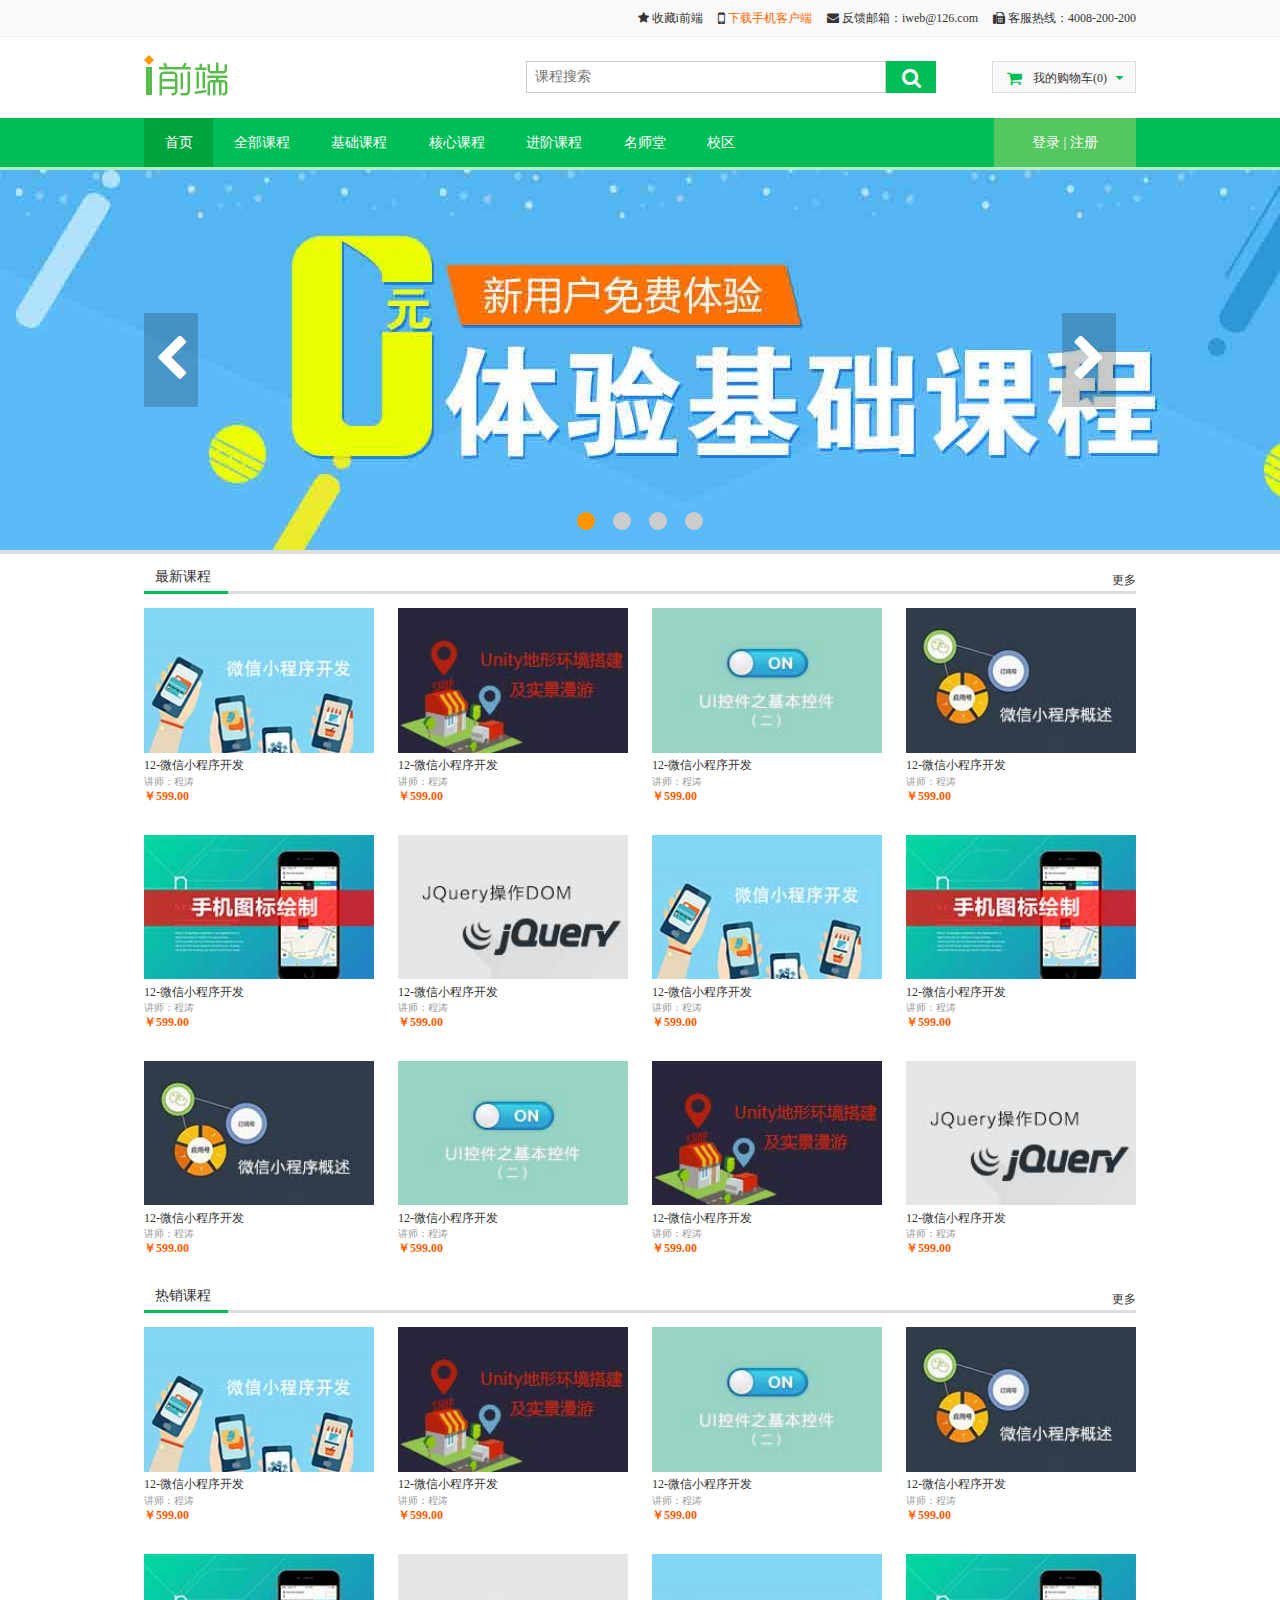
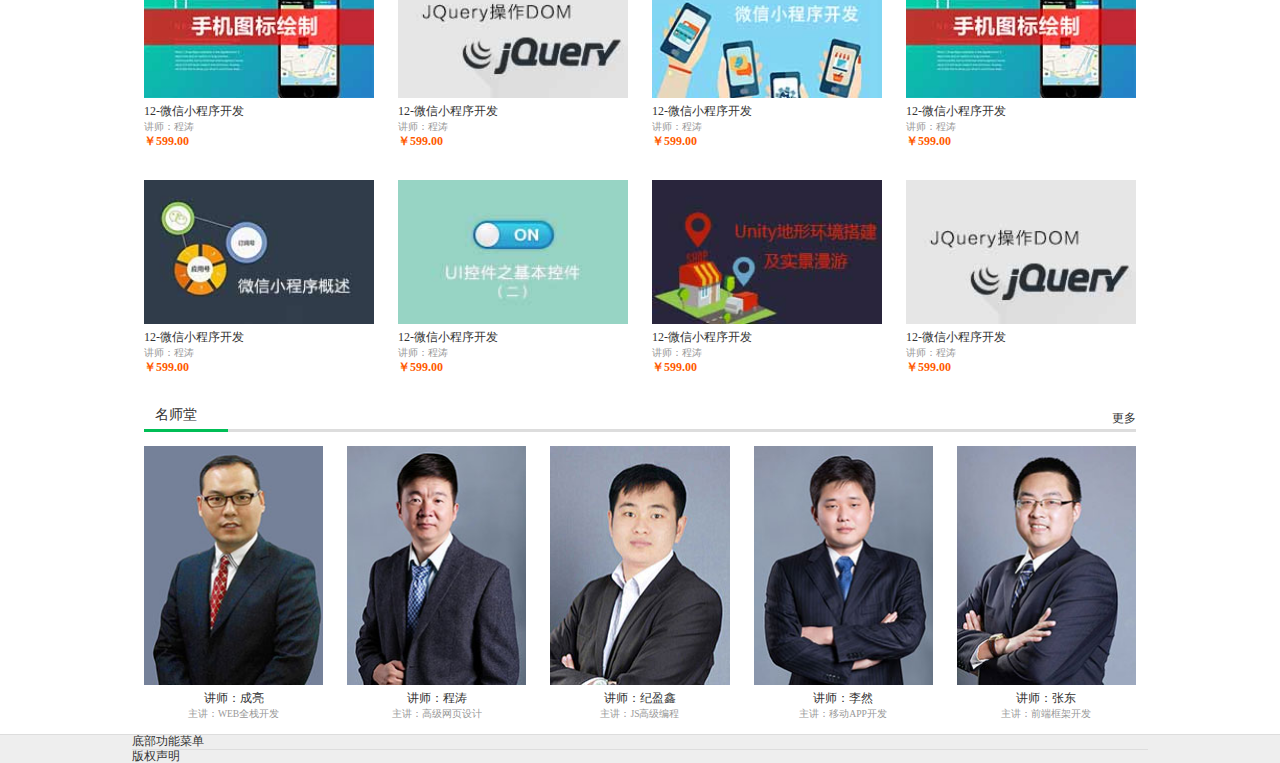
<file: iweb_frontend/index.html>
<!DOCTYPE html>
<html lang="zh">
	<head>
		<meta charset="UTF-8">
		<meta name="viewport" content="width=device-width, initial-scale=1.0">
		<meta http-equiv="X-UA-Compatible" content="ie=edge">
		<link rel="icon" href="./img/favicon.ico">
		<title>首页—i前端</title>
		<link rel="stylesheet" href="css/normalize.css">
		<link rel="stylesheet" href="css/scaffolding.css">
		<link rel="stylesheet" href="css/layout.css">
		<link rel="stylesheet" href="css/components.css">
	</head>
	<body>
		<!-- 1.最顶部的“灰色条”：topbar -->
		<div class="topbar">
			<div class="container">
				<div class="text-right">
					<a href="#" class="topbar-item">
						<span class="fa fa-star"></span>
						收藏i前端
					</a>
					<a href="#" class="topbar-item">
						<span class="fa fa-lg fa-mobile"></span>
						<span class="download-app">下载手机客户端</span>
					</a>
					<span class="topbar-item">
						<span class="fa fa-envelope"></span>
						反馈邮箱：iweb@126.com
					</span>
					<span class="topbar-item">
						<span class="fa fa-fax"></span>
						客服热线：4008-200-200
					</span>
				</div>
			</div>
		</div>
		<!-- 2.搜索条：searchbar -->
		<div class="searchbar">
			<div class="container">
				<div class="row">
					<!-- 左侧的LOGO -->
					<div class="col-lg-2">
						<a href="index.html">
							<img src="img/logo.png" class="logo">
						</a>
					</div>
					<!-- 靠右对齐的搜索框和购物车按钮 -->
					<div class="col-lg-10">
						<!-- 搜索条 -->
						<div class="search">
							<input placeholder="课程搜索" class="search-input">
							<button class="search-button">
								<span class="fa fa-search"></span>
							</button>
						</div>
						<!-- 我的购物车 -->
						<div class="my-cart">
							<span class="fa fa-lg fa-shopping-cart"></span>
							我的购物车(0)
							<span class="fa fa-caret-down"></span>
						</div>
					</div>
				</div>
			</div>
		</div>
		<!-- 3.导航条：navbar -->
		<div class="navbar">
			<div class="container">
				<div class="row">
					<!-- 导航菜单 -->
					<div class="col-lg-10">
						<ul class="menu">
							<li class="active"><a href="#">首页</a></li>
							<li><a href="#">全部课程</a></li>
							<li><a href="#">基础课程</a></li>
							<li><a href="#">核心课程</a></li>
							<li><a href="#">进阶课程</a></li>
							<li><a href="#">名师堂</a></li>
							<li><a href="#">校区</a></li>
						</ul>
					</div>
					<!-- 登录和注册 -->
					<div class="col-lg-2">
						<div class="user-center">
							<div class="text-center">
								<a href="#">登录</a>
								<span>|</span>
								<a href="#">注册</a>
							</div>
						</div>
					</div>
				</div>
			</div>
		</div>
		<!-- 4.轮播广告条：carouselbar -->
		<div class="carouselbar">
			<div class="container-fluid">
				<div class="carousel">
					<!-- 轮播项 -->
					<ul class="items">
						<li class="active"><a href="#" style="background-image:url(./img/banner01-1.jpg);"></a></li>
						<li><a href="#" style="background-image:url(./img/banner02-1.jpg);"></a></li>
						<li><a href="#" style="background-image:url(./img/banner03-1.jpg);"></a></li>
						<li><a href="#" style="background-image:url(./img/banner04-1.jpg);"></a></li>
					</ul>
					<!-- 轮播指示器 -->
					<ul class="indicators">
						<li class="active"></li>
						<li></li>
						<li></li>
						<li></li>
					</ul>
					<!-- 上一张下一张切换控件 -->
					<div class="controls">
						<div class="prev">
							<span class="fa fa-chevron-left"></span>
							
						</div>
						<div class="next">
							<span class="fa fa-chevron-right"></span>
						</div>
					</div>
				</div>
			</div>
		</div>
		<!-- 5.主体部分：mainbar -->
		<div class="mainbar">
			<div class="container">
				<!-- 5.1最新课程 -->
				<div class="header">
					<h3>最新课程</h3>
					<span></span>
					<a href="#">更多</a>
				</div>
				<div class="row">
					<div class="col-lg-3">
						<div class="course">
							<a href="#" class="pic"><img src="img/course/01.jpg"></a>
							<a href="#" class="title">12-微信小程序开发</a>
							<a href="#" class="teacher">讲师：程涛</a>
							<span class="price">￥599.00</span>
						</div>
					</div>
					<div class="col-lg-3">
						<div class="course">
							<a href="#" class="pic"><img src="img/course/02.jpg"></a>
							<a href="#" class="title">12-微信小程序开发</a>
							<a href="#" class="teacher">讲师：程涛</a>
							<span class="price">￥599.00</span>
						</div>
					</div>
					<div class="col-lg-3">
						<div class="course">
							<a href="#" class="pic"><img src="img/course/03.jpg"></a>
							<a href="#" class="title">12-微信小程序开发</a>
							<a href="#" class="teacher">讲师：程涛</a>
							<span class="price">￥599.00</span>
						</div>
					</div>
					<div class="col-lg-3">
						<div class="course">
							<a href="#" class="pic"><img src="img/course/04.jpg"></a>
							<a href="#" class="title">12-微信小程序开发</a>
							<a href="#" class="teacher">讲师：程涛</a>
							<span class="price">￥599.00</span>
						</div>
					</div>
					<div class="col-lg-3">
						<div class="course">
							<a href="#" class="pic"><img src="img/course/05.jpg"></a>
							<a href="#" class="title">12-微信小程序开发</a>
							<a href="#" class="teacher">讲师：程涛</a>
							<span class="price">￥599.00</span>
						</div>
					</div>
					<div class="col-lg-3">
						<div class="course">
							<a href="#" class="pic"><img src="img/course/06.jpg"></a>
							<a href="#" class="title">12-微信小程序开发</a>
							<a href="#" class="teacher">讲师：程涛</a>
							<span class="price">￥599.00</span>
						</div>
					</div>
					<div class="col-lg-3">
						<div class="course">
							<a href="#" class="pic"><img src="img/course/01.jpg"></a>
							<a href="#" class="title">12-微信小程序开发</a>
							<a href="#" class="teacher">讲师：程涛</a>
							<span class="price">￥599.00</span>
						</div>
					</div>
					<div class="col-lg-3">
						<div class="course">
							<a href="#" class="pic"><img src="img/course/05.jpg"></a>
							<a href="#" class="title">12-微信小程序开发</a>
							<a href="#" class="teacher">讲师：程涛</a>
							<span class="price">￥599.00</span>
						</div>
					</div>
					<div class="col-lg-3">
						<div class="course">
							<a href="#" class="pic"><img src="img/course/04.jpg"></a>
							<a href="#" class="title">12-微信小程序开发</a>
							<a href="#" class="teacher">讲师：程涛</a>
							<span class="price">￥599.00</span>
						</div>
					</div>
					<div class="col-lg-3">
						<div class="course">
							<a href="#" class="pic"><img src="img/course/03.jpg"></a>
							<a href="#" class="title">12-微信小程序开发</a>
							<a href="#" class="teacher">讲师：程涛</a>
							<span class="price">￥599.00</span>
						</div>
					</div>
					<div class="col-lg-3">
						<div class="course">
							<a href="#" class="pic"><img src="img/course/02.jpg"></a>
							<a href="#" class="title">12-微信小程序开发</a>
							<a href="#" class="teacher">讲师：程涛</a>
							<span class="price">￥599.00</span>
						</div>
					</div>
					<div class="col-lg-3">
						<div class="course">
							<a href="#" class="pic"><img src="img/course/06.jpg"></a>
							<a href="#" class="title">12-微信小程序开发</a>
							<a href="#" class="teacher">讲师：程涛</a>
							<span class="price">￥599.00</span>
						</div>
					</div>
				</div>
				<!-- 5.2热门课程 -->
				<div class="header">
					<h3>热销课程</h3>
					<span></span>
					<a href="#">更多</a>
				</div>
				<div class="row">
					<div class="col-lg-3">
						<div class="course">
							<a href="#" class="pic"><img src="img/course/01.jpg"></a>
							<a href="#" class="title">12-微信小程序开发</a>
							<a href="#" class="teacher">讲师：程涛</a>
							<span class="price">￥599.00</span>
						</div>
					</div>
					<div class="col-lg-3">
						<div class="course">
							<a href="#" class="pic"><img src="img/course/02.jpg"></a>
							<a href="#" class="title">12-微信小程序开发</a>
							<a href="#" class="teacher">讲师：程涛</a>
							<span class="price">￥599.00</span>
						</div>
					</div>
					<div class="col-lg-3">
						<div class="course">
							<a href="#" class="pic"><img src="img/course/03.jpg"></a>
							<a href="#" class="title">12-微信小程序开发</a>
							<a href="#" class="teacher">讲师：程涛</a>
							<span class="price">￥599.00</span>
						</div>
					</div>
					<div class="col-lg-3">
						<div class="course">
							<a href="#" class="pic"><img src="img/course/04.jpg"></a>
							<a href="#" class="title">12-微信小程序开发</a>
							<a href="#" class="teacher">讲师：程涛</a>
							<span class="price">￥599.00</span>
						</div>
					</div>
					<div class="col-lg-3">
						<div class="course">
							<a href="#" class="pic"><img src="img/course/05.jpg"></a>
							<a href="#" class="title">12-微信小程序开发</a>
							<a href="#" class="teacher">讲师：程涛</a>
							<span class="price">￥599.00</span>
						</div>
					</div>
					<div class="col-lg-3">
						<div class="course">
							<a href="#" class="pic"><img src="img/course/06.jpg"></a>
							<a href="#" class="title">12-微信小程序开发</a>
							<a href="#" class="teacher">讲师：程涛</a>
							<span class="price">￥599.00</span>
						</div>
					</div>
					<div class="col-lg-3">
						<div class="course">
							<a href="#" class="pic"><img src="img/course/01.jpg"></a>
							<a href="#" class="title">12-微信小程序开发</a>
							<a href="#" class="teacher">讲师：程涛</a>
							<span class="price">￥599.00</span>
						</div>
					</div>
					<div class="col-lg-3">
						<div class="course">
							<a href="#" class="pic"><img src="img/course/05.jpg"></a>
							<a href="#" class="title">12-微信小程序开发</a>
							<a href="#" class="teacher">讲师：程涛</a>
							<span class="price">￥599.00</span>
						</div>
					</div>
					<div class="col-lg-3">
						<div class="course">
							<a href="#" class="pic"><img src="img/course/04.jpg"></a>
							<a href="#" class="title">12-微信小程序开发</a>
							<a href="#" class="teacher">讲师：程涛</a>
							<span class="price">￥599.00</span>
						</div>
					</div>
					<div class="col-lg-3">
						<div class="course">
							<a href="#" class="pic"><img src="img/course/03.jpg"></a>
							<a href="#" class="title">12-微信小程序开发</a>
							<a href="#" class="teacher">讲师：程涛</a>
							<span class="price">￥599.00</span>
						</div>
					</div>
					<div class="col-lg-3">
						<div class="course">
							<a href="#" class="pic"><img src="img/course/02.jpg"></a>
							<a href="#" class="title">12-微信小程序开发</a>
							<a href="#" class="teacher">讲师：程涛</a>
							<span class="price">￥599.00</span>
						</div>
					</div>
					<div class="col-lg-3">
						<div class="course">
							<a href="#" class="pic"><img src="img/course/06.jpg"></a>
							<a href="#" class="title">12-微信小程序开发</a>
							<a href="#" class="teacher">讲师：程涛</a>
							<span class="price">￥599.00</span>
						</div>
					</div>
				</div>
				<!-- 5.3名师堂 -->
				<div class="header">
					<h3>名师堂</h3>
					<span></span>
					<a href="#">更多</a>
				</div>
				<div class="row">
					<div class="cos-lg-2">
						<div class="course">
							<a href="#" class="pic"><img src="img/teacher/cl.jpg"></a>
							<span class="teach">讲师：成亮</span>
							<span class="maintalk">主讲：WEB全栈开发</span>
						</div>
					</div>
					<div class="cos-lg-2">
						<div class="course">
							<a href="#" class="pic"><img src="img/teacher/ct.jpg"></a>
							<span class="teach">讲师：程涛</span>
							<span class="maintalk">主讲：高级网页设计</span>
						</div>
					</div>
					<div class="cos-lg-2">
						<div class="course">
							<a href="#" class="pic"><img src="img/teacher/jyx.jpg"></a>
							<span class="teach">讲师：纪盈鑫</span>
							<span class="maintalk">主讲：JS高级编程</span>
						</div>
					</div>
					<div class="cos-lg-2">
						<div class="course">
							<a href="#" class="pic"><img src="img/teacher/lr.jpg"></a>
							<span class="teach">讲师：李然</span>
							<span class="maintalk">主讲：移动APP开发</span>
						</div>
					</div>
					<div class="cos-lg-2">
						<div class="course">
							<a href="#" class="pic"><img src="img/teacher/zd.jpg"></a>
							<span class="teach">讲师：张东</span>
							<span class="maintalk">主讲：前端框架开发</span>
						</div>
					</div>
				</div>
			</div>
		</div>
		<!-- 6.底部条：bottombar -->
		<div class="bottombar">
			<div class="container">
				<div class="row">底部功能菜单</div>
				<div class="row">版权声明</div>
			</div>
		</div>
	</body>
</html>
</file>
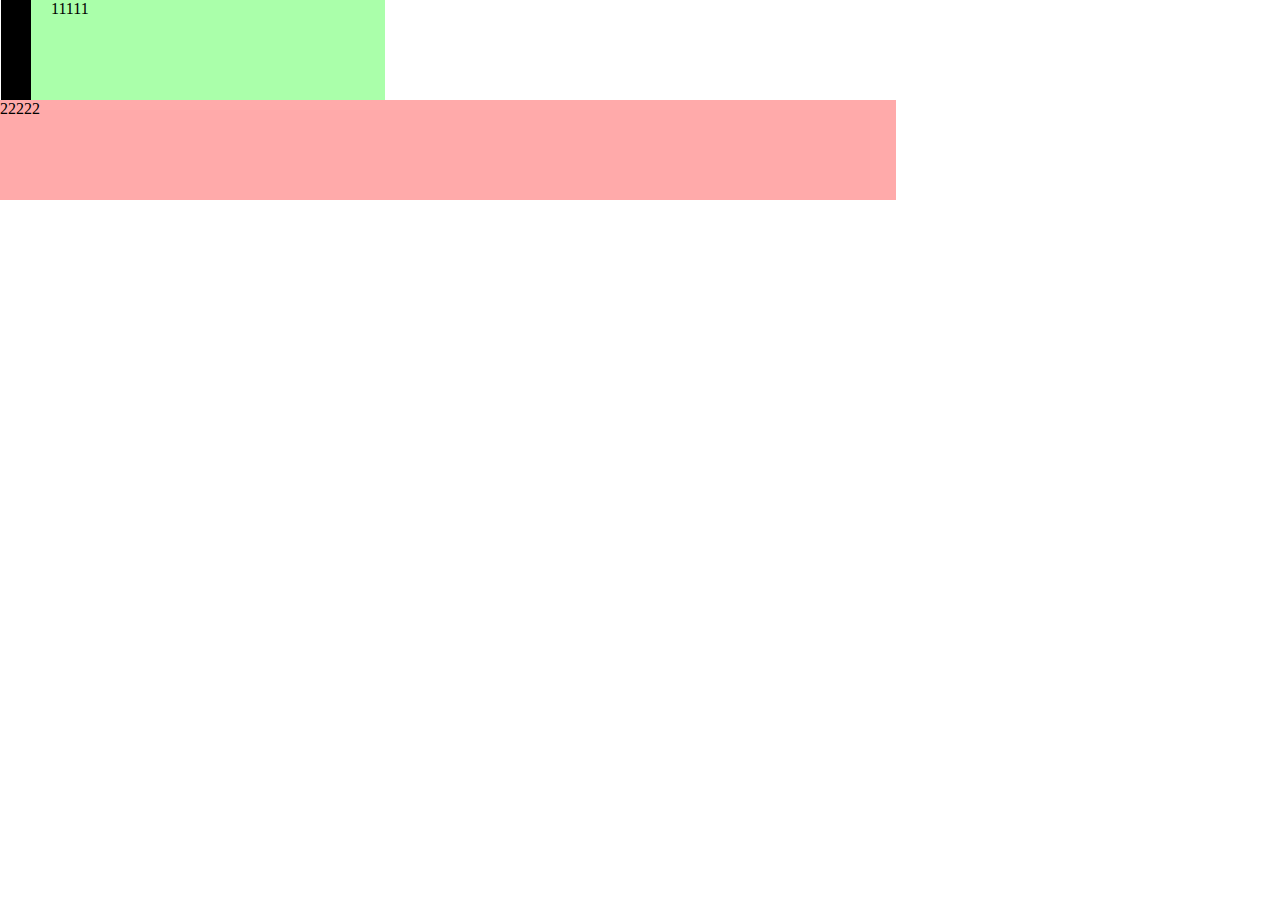
<file: iweb_frontend/01-test.html>
<!DOCTYPE html>
<html>
	<head>
		<meta charset="utf-8">
		<title></title>
		<style>
			body {
				margin: 0;
			}
			#d1 {
				/* box-sizing: content-box; */
				box-sizing: border-box;
				background: #afa;
				height: 100px;
				width: 30%;
				float: left;
				/*边框计算到总宽度*/
				border-left: 30px solid #000;
				/*内边距计算到总宽度*/
				padding-left: 20px;
				/*外间距计算到总宽度*/
				margin-left: 1px;
			}
			#d2 {
				background: #faa;
				height: 100px;
				width: 70%;
				float: left;
			}
		</style>
	</head>
	<body>
		<div id="d1">11111</div>
		<div id="d2">22222</div>
	</body>
</html>
</file>
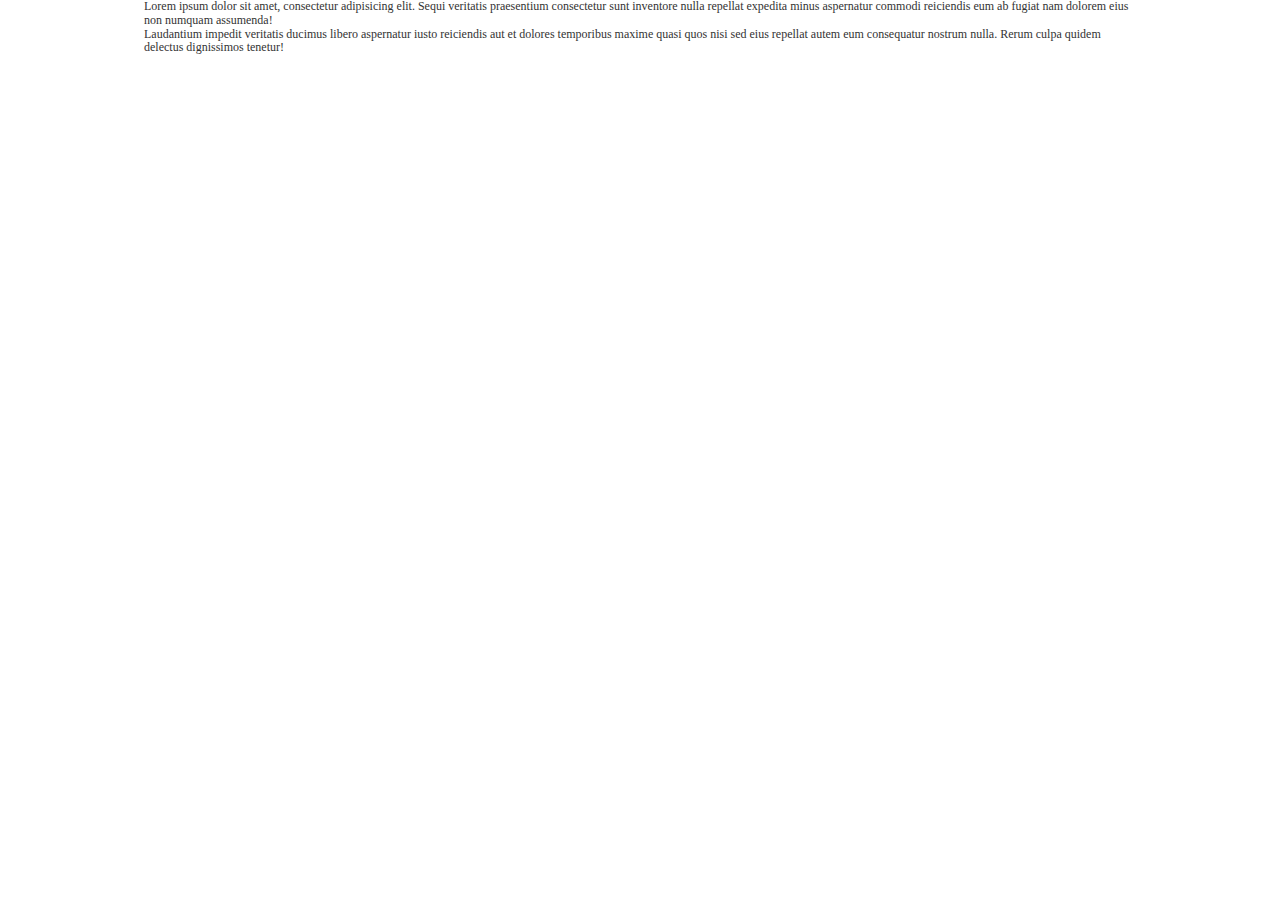
<file: iweb_frontend/02-test.html>
<!DOCTYPE html>
<html lang="zh">
<head>
	<meta charset="UTF-8">
	<meta name="viewport" content="width=device-width, initial-scale=1.0">
	<meta http-equiv="X-UA-Compatible" content="ie=edge">
	<title></title>
	<link rel="stylesheet" href="css/normalize.css">
	<link rel="stylesheet" href="css/scaffolding.css">
	<link rel="stylesheet" href="css/layout.css">
</head>
<body>
	<div class="container">
		<div>Lorem ipsum dolor sit amet, consectetur adipisicing elit. Sequi veritatis praesentium consectetur sunt inventore nulla repellat expedita minus aspernatur commodi reiciendis eum ab fugiat nam dolorem eius non numquam assumenda!</div>
		<div>Laudantium impedit veritatis ducimus libero aspernatur iusto reiciendis aut et dolores temporibus maxime quasi quos nisi sed eius repellat autem eum consequatur nostrum nulla. Rerum culpa quidem delectus dignissimos tenetur!</div>
	</div>
</body>
</html>
</file>
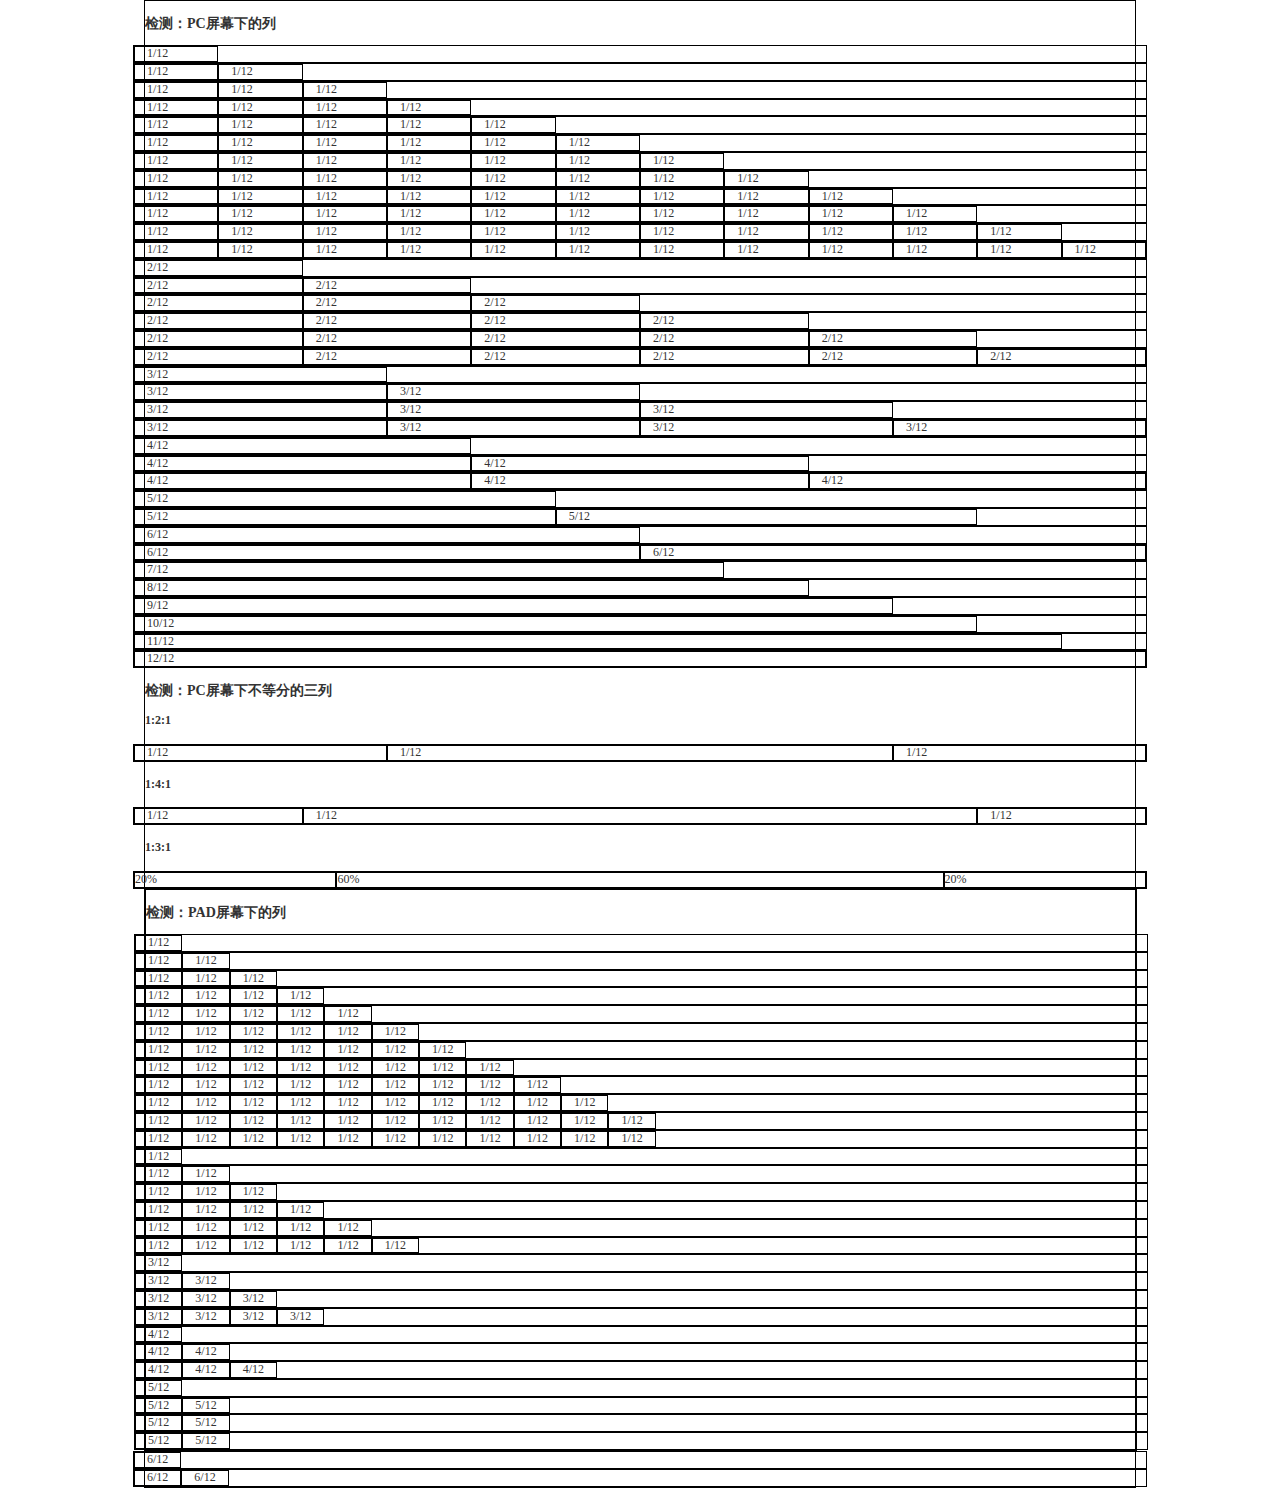
<file: iweb_frontend/04-text.html>
<!DOCTYPE html>
<html lang="zh">
	<head>
		<meta charset="UTF-8">
		<meta name="viewport" content="width=device-width, initial-scale=1.0">
		<meta http-equiv="X-UA-Compatible" content="ie=edge">
		<title></title>
		<style>
			div {
				border: 1px solid #000;
			}
		</style>
		<link rel="stylesheet" href="css/normalize.css">
		<link rel="stylesheet" href="css/scaffolding.css">
		<link rel="stylesheet" href="css/layout.css">
	</head>
	<body>
		<div class="container">
			<h3>检测：PC屏幕下的列</h3>
			<div class="row">
				<div class="col-lg-1">1/12</div>
			</div>
			<div class="row">
				<div class="col-lg-1">1/12</div>
				<div class="col-lg-1">1/12</div>
			</div>
			<div class="row">
				<div class="col-lg-1">1/12</div>
				<div class="col-lg-1">1/12</div>
				<div class="col-lg-1">1/12</div>
			</div>
			<div class="row">
				<div class="col-lg-1">1/12</div>
				<div class="col-lg-1">1/12</div>
				<div class="col-lg-1">1/12</div>
				<div class="col-lg-1">1/12</div>
			</div>
			<div class="row">
				<div class="col-lg-1">1/12</div>
				<div class="col-lg-1">1/12</div>
				<div class="col-lg-1">1/12</div>
				<div class="col-lg-1">1/12</div>
				<div class="col-lg-1">1/12</div>
			</div>
			<div class="row">
				<div class="col-lg-1">1/12</div>
				<div class="col-lg-1">1/12</div>
				<div class="col-lg-1">1/12</div>
				<div class="col-lg-1">1/12</div>
				<div class="col-lg-1">1/12</div>
				<div class="col-lg-1">1/12</div>
			</div>
			<div class="row">
				<div class="col-lg-1">1/12</div>
				<div class="col-lg-1">1/12</div>
				<div class="col-lg-1">1/12</div>
				<div class="col-lg-1">1/12</div>
				<div class="col-lg-1">1/12</div>
				<div class="col-lg-1">1/12</div>
				<div class="col-lg-1">1/12</div>
			</div>
			<div class="row">
				<div class="col-lg-1">1/12</div>
				<div class="col-lg-1">1/12</div>
				<div class="col-lg-1">1/12</div>
				<div class="col-lg-1">1/12</div>
				<div class="col-lg-1">1/12</div>
				<div class="col-lg-1">1/12</div>
				<div class="col-lg-1">1/12</div>
				<div class="col-lg-1">1/12</div>
			</div>
			<div class="row">
				<div class="col-lg-1">1/12</div>
				<div class="col-lg-1">1/12</div>
				<div class="col-lg-1">1/12</div>
				<div class="col-lg-1">1/12</div>
				<div class="col-lg-1">1/12</div>
				<div class="col-lg-1">1/12</div>
				<div class="col-lg-1">1/12</div>
				<div class="col-lg-1">1/12</div>
				<div class="col-lg-1">1/12</div>
			</div>
			<div class="row">
				<div class="col-lg-1">1/12</div>
				<div class="col-lg-1">1/12</div>
				<div class="col-lg-1">1/12</div>
				<div class="col-lg-1">1/12</div>
				<div class="col-lg-1">1/12</div>
				<div class="col-lg-1">1/12</div>
				<div class="col-lg-1">1/12</div>
				<div class="col-lg-1">1/12</div>
				<div class="col-lg-1">1/12</div>
				<div class="col-lg-1">1/12</div>
			</div>
			<div class="row">
				<div class="col-lg-1">1/12</div>
				<div class="col-lg-1">1/12</div>
				<div class="col-lg-1">1/12</div>
				<div class="col-lg-1">1/12</div>
				<div class="col-lg-1">1/12</div>
				<div class="col-lg-1">1/12</div>
				<div class="col-lg-1">1/12</div>
				<div class="col-lg-1">1/12</div>
				<div class="col-lg-1">1/12</div>
				<div class="col-lg-1">1/12</div>
				<div class="col-lg-1">1/12</div>
			</div>
			<div class="row">
				<div class="col-lg-1">1/12</div>
				<div class="col-lg-1">1/12</div>
				<div class="col-lg-1">1/12</div>
				<div class="col-lg-1">1/12</div>
				<div class="col-lg-1">1/12</div>
				<div class="col-lg-1">1/12</div>
				<div class="col-lg-1">1/12</div>
				<div class="col-lg-1">1/12</div>
				<div class="col-lg-1">1/12</div>
				<div class="col-lg-1">1/12</div>
				<div class="col-lg-1">1/12</div>
				<div class="col-lg-1">1/12</div>
			</div>
			<div class="row">
				<div class="col-lg-2">2/12</div>
			</div>
			<div class="row">
				<div class="col-lg-2">2/12</div>
				<div class="col-lg-2">2/12</div>
			</div>
			<div class="row">
				<div class="col-lg-2">2/12</div>
				<div class="col-lg-2">2/12</div>
				<div class="col-lg-2">2/12</div>
			</div>
			<div class="row">
				<div class="col-lg-2">2/12</div>
				<div class="col-lg-2">2/12</div>
				<div class="col-lg-2">2/12</div>
				<div class="col-lg-2">2/12</div>
			</div>
			<div class="row">
				<div class="col-lg-2">2/12</div>
				<div class="col-lg-2">2/12</div>
				<div class="col-lg-2">2/12</div>
				<div class="col-lg-2">2/12</div>
				<div class="col-lg-2">2/12</div>

			</div>
			<div class="row">
				<div class="col-lg-2">2/12</div>
				<div class="col-lg-2">2/12</div>
				<div class="col-lg-2">2/12</div>
				<div class="col-lg-2">2/12</div>
				<div class="col-lg-2">2/12</div>
				<div class="col-lg-2">2/12</div>
			</div>
			<div class="row">
				<div class="col-lg-3">3/12</div>
			</div>
			<div class="row">
				<div class="col-lg-3">3/12</div>
				<div class="col-lg-3">3/12</div>
			</div>
			<div class="row">
				<div class="col-lg-3">3/12</div>
				<div class="col-lg-3">3/12</div>
				<div class="col-lg-3">3/12</div>
			</div>
			<div class="row">
				<div class="col-lg-3">3/12</div>
				<div class="col-lg-3">3/12</div>
				<div class="col-lg-3">3/12</div>
				<div class="col-lg-3">3/12</div>
			</div>
			<div class="row">
				<div class="col-lg-4">4/12</div>
			</div>
			<div class="row">
				<div class="col-lg-4">4/12</div>
				<div class="col-lg-4">4/12</div>

			</div>
			<div class="row">
				<div class="col-lg-4">4/12</div>
				<div class="col-lg-4">4/12</div>
				<div class="col-lg-4">4/12</div>

			</div>
			<div class="row">
				<div class="col-lg-5">5/12</div>
			</div>
			<div class="row">
				<div class="col-lg-5">5/12</div>
				<div class="col-lg-5">5/12</div>

			</div>
		
			<div class="row">
				<div class="col-lg-6">6/12</div>
			</div>
			<div class="row">
				<div class="col-lg-6">6/12</div>
				<div class="col-lg-6">6/12</div>
			</div>
			<div class="row">
				<div class="col-lg-7">7/12</div>
			</div>
			<div class="row">
				<div class="col-lg-8">8/12</div>
			</div>
			<div class="row">
				<div class="col-lg-9">9/12</div>
			</div>
			<div class="row">
				<div class="col-lg-10">10/12</div>
			</div>
			<div class="row">
				<div class="col-lg-11">11/12</div>
			</div>
			<div class="row">
				<div class="col-lg-12">12/12</div>
			</div>

			<h3>检测：PC屏幕下不等分的三列</h3>
			<h4>1:2:1</h4>
			<div class="row">
				<div class="col-lg-3">1/12</div>
				<div class="col-lg-6">1/12</div>
				<div class="col-lg-3">1/12</div>
			</div>
			<h4>1:4:1</h4>
			<div class="row">
				<div class="col-lg-2">1/12</div>
				<div class="col-lg-8">1/12</div>
				<div class="col-lg-2">1/12</div>
			</div>
			<h4>1:3:1</h4>
			<!--十二分无法均分为1：3：1，只能放弃布局系统  -->
			<!-- <div class="row">
				<div class="col-lg-3">1/12</div>
				<div class="col-lg-6">1/12</div>
				<div class="col-lg-3">1/12</div>
			</div> -->
			<div class="row">
				<div style="width: 20%;float: left;">
					20%
				</div>
				<div style="width: 60%;float: left;">
					60%
				</div>
				<div style="width: 20%;float: left;">
					20%
				</div>
			</div>
			
			<div class="container">
				<h3>检测：PAD屏幕下的列</h3>
				<div class="row">
					<div class="col-md-1">1/12</div>
				</div>
				<div class="row">
					<div class="col-md-1">1/12</div>
					<div class="col-md-1">1/12</div>
				</div>
				<div class="row">
					<div class="col-md-1">1/12</div>
					<div class="col-md-1">1/12</div>
					<div class="col-md-1">1/12</div>
				</div>
				<div class="row">
					<div class="col-md-1">1/12</div>
					<div class="col-md-1">1/12</div>
					<div class="col-md-1">1/12</div>
					<div class="col-md-1">1/12</div>
				</div>
				<div class="row">
					<div class="col-md-1">1/12</div>
					<div class="col-md-1">1/12</div>
					<div class="col-md-1">1/12</div>
					<div class="col-md-1">1/12</div>
					<div class="col-md-1">1/12</div>
				</div>
				<div class="row">
					<div class="col-md-1">1/12</div>
					<div class="col-md-1">1/12</div>
					<div class="col-md-1">1/12</div>
					<div class="col-md-1">1/12</div>
					<div class="col-md-1">1/12</div>
					<div class="col-md-1">1/12</div>
				</div>
				<div class="row">
					<div class="col-md-1">1/12</div>
					<div class="col-md-1">1/12</div>
					<div class="col-md-1">1/12</div>
					<div class="col-md-1">1/12</div>
					<div class="col-md-1">1/12</div>
					<div class="col-md-1">1/12</div>
					<div class="col-md-1">1/12</div>
				</div>
				<div class="row">
					<div class="col-md-1">1/12</div>
					<div class="col-md-1">1/12</div>
					<div class="col-md-1">1/12</div>
					<div class="col-md-1">1/12</div>
					<div class="col-md-1">1/12</div>
					<div class="col-md-1">1/12</div>
					<div class="col-md-1">1/12</div>
					<div class="col-md-1">1/12</div>
				</div>
				<div class="row">
					<div class="col-md-1">1/12</div>
					<div class="col-md-1">1/12</div>
					<div class="col-md-1">1/12</div>
					<div class="col-md-1">1/12</div>
					<div class="col-md-1">1/12</div>
					<div class="col-md-1">1/12</div>
					<div class="col-md-1">1/12</div>
					<div class="col-md-1">1/12</div>
					<div class="col-md-1">1/12</div>
				</div>
				<div class="row">
					<div class="col-md-1">1/12</div>
					<div class="col-md-1">1/12</div>
					<div class="col-md-1">1/12</div>
					<div class="col-md-1">1/12</div>
					<div class="col-md-1">1/12</div>
					<div class="col-md-1">1/12</div>
					<div class="col-md-1">1/12</div>
					<div class="col-md-1">1/12</div>
					<div class="col-md-1">1/12</div>
					<div class="col-md-1">1/12</div>
				</div>
				<div class="row">
					<div class="col-md-1">1/12</div>
					<div class="col-md-1">1/12</div>
					<div class="col-md-1">1/12</div>
					<div class="col-md-1">1/12</div>
					<div class="col-md-1">1/12</div>
					<div class="col-md-1">1/12</div>
					<div class="col-md-1">1/12</div>
					<div class="col-md-1">1/12</div>
					<div class="col-md-1">1/12</div>
					<div class="col-md-1">1/12</div>
					<div class="col-md-1">1/12</div>
				</div>
				<div class="row">
					<div class="col-md-1">1/12</div>
					<div class="col-md-1">1/12</div>
					<div class="col-md-1">1/12</div>
					<div class="col-md-1">1/12</div>
					<div class="col-md-1">1/12</div>
					<div class="col-md-1">1/12</div>
					<div class="col-md-1">1/12</div>
					<div class="col-md-1">1/12</div>
					<div class="col-md-1">1/12</div>
					<div class="col-md-1">1/12</div>
					<div class="col-md-1">1/12</div>
				</div>
				<div class="row">
					<div class="col-md-2">1/12</div>
				</div>
				<div class="row">
					<div class="col-md-2">1/12</div>
					<div class="col-md-2">1/12</div>

				</div>
				<div class="row">
					<div class="col-md-2">1/12</div>
					<div class="col-md-2">1/12</div>
					<div class="col-md-2">1/12</div>
				</div>
				<div class="row">
					<div class="col-md-2">1/12</div>
					<div class="col-md-2">1/12</div>
					<div class="col-md-2">1/12</div>
					<div class="col-md-2">1/12</div>
				</div>
				<div class="row">
					<div class="col-md-2">1/12</div>
					<div class="col-md-2">1/12</div>
					<div class="col-md-2">1/12</div>
					<div class="col-md-2">1/12</div>
					<div class="col-md-2">1/12</div>


				</div>
				<div class="row">

					<div class="col-md-2">1/12</div>
					<div class="col-md-2">1/12</div>
					<div class="col-md-2">1/12</div>
					<div class="col-md-2">1/12</div>
					<div class="col-md-2">1/12</div>
					<div class="col-md-2">1/12</div>
				</div>
				<div class="row">
					<div class="col-md-3">3/12</div>
				</div>
				<div class="row">
					<div class="col-md-3">3/12</div>
					<div class="col-md-3">3/12</div>
				</div>
				<div class="row">
					<div class="col-md-3">3/12</div>
					<div class="col-md-3">3/12</div>
					<div class="col-md-3">3/12</div>

				</div>
				<div class="row">
					<div class="col-md-3">3/12</div>
					<div class="col-md-3">3/12</div>
					<div class="col-md-3">3/12</div>
					<div class="col-md-3">3/12</div>

				</div>
				<div class="row">
					<div class="col-md-4">4/12</div>
				</div>
				<div class="row">
					<div class="col-md-4">4/12</div>
					<div class="col-md-4">4/12</div>

				</div>
				<div class="row">
					<div class="col-md-4">4/12</div>
					<div class="col-md-4">4/12</div>
					<div class="col-md-4">4/12</div>



				</div>
				<div class="row">
					<div class="col-md-5">5/12</div>
				</div>
				<div class="row">
					<div class="col-md-5">5/12</div>
					<div class="col-md-5">5/12</div>
					
				</div>
				<div class="row">
					<div class="col-md-5">5/12</div>
					<div class="col-md-5">5/12</div>
					</div>
					<div class="row">
						<div class="col-md-5">5/12</div>
						<div class="col-md-5">5/12</div>
					
				</div>
		</div>
	
		<div class="row">
			<div class="col-md-6">6/12</div>
		</div>
		<div class="row">
			<div class="col-md-6">6/12</div>
			<div class="col-md-6">6/12</div>
		</div>
	</body>
</html>
</file>
<file: iweb_frontend/css/scaffolding.css>
/* scaffolding.css：项目的基础样式设定，常用的标签基础样式、常用的通用class */
* {
	/* 浏览器默认的盒子模型计算方法：“内容盒子”
	   盒子的总宽度 = margin+border+padding+width */
	/* box-sizing: content-box; */
	
	/* 推荐的盒子模型计算方法：“边框盒子”——边框以内全算width 
	   盒子的总宽度 = margin+width   */
	box-sizing: border-box;
}
body {
	font-size: 12px;
	font-family: "arial, helvetica, sans-serif";
	color: #333;
	background: #fff;
}
a {
	color: #333;
	text-decoration: none;
}
a:hover, 
a:active {
	color: #f60;
}
ul,
ol {
	margin: 0;
	padding: 0;
}
li {
	list-style: none;
}
.hidden {
	display: none;
}
.text-center {
	text-align: center;
}
.float-left {
	float: left;
}
.float-right {
	float: right;
}
.text-right {
	text-align: right;
}
.text-center {
	text-align: center;
}

/*!
 *  Font Awesome 4.7.0 by @davegandy - http://fontawesome.io - @fontawesome
 *  License - http://fontawesome.io/license (Font: SIL OFL 1.1, CSS: MIT License)
 */
/* FONT PATH
 * -------------------------- */
@font-face {
  font-family: 'FontAwesome';
  src: url('../fonts/fontawesome-webfont.eot?v=4.7.0');
  src: url('../fonts/fontawesome-webfont.eot?#iefix&v=4.7.0') format('embedded-opentype'), url('../fonts/fontawesome-webfont.woff2?v=4.7.0') format('woff2'), url('../fonts/fontawesome-webfont.woff?v=4.7.0') format('woff'), url('../fonts/fontawesome-webfont.ttf?v=4.7.0') format('truetype'), url('../fonts/fontawesome-webfont.svg?v=4.7.0#fontawesomeregular') format('svg');
  font-weight: normal;
  font-style: normal;
}
.fa {
  display: inline-block;
  font: normal normal normal 14px/1 FontAwesome;
  font-size: inherit;
  text-rendering: auto;
  -webkit-font-smoothing: antialiased;
  -moz-osx-font-smoothing: grayscale;
}
/* makes the font 33% larger relative to the icon container */
.fa-lg {
  font-size: 1.33333333em;
  line-height: 0.75em;
  vertical-align: -15%;
}
.fa-2x {
  font-size: 2em;
}
.fa-3x {
  font-size: 3em;
}
.fa-4x {
  font-size: 4em;
}
.fa-5x {
  font-size: 5em;
}
.fa-fw {
  width: 1.28571429em;
  text-align: center;
}
.fa-ul {
  padding-left: 0;
  margin-left: 2.14285714em;
  list-style-type: none;
}
.fa-ul > li {
  position: relative;
}
.fa-li {
  position: absolute;
  left: -2.14285714em;
  width: 2.14285714em;
  top: 0.14285714em;
  text-align: center;
}
.fa-li.fa-lg {
  left: -1.85714286em;
}
.fa-border {
  padding: .2em .25em .15em;
  border: solid 0.08em #eeeeee;
  border-radius: .1em;
}
.fa-pull-left {
  float: left;
}
.fa-pull-right {
  float: right;
}
.fa.fa-pull-left {
  margin-right: .3em;
}
.fa.fa-pull-right {
  margin-left: .3em;
}
/* Deprecated as of 4.4.0 */
.pull-right {
  float: right;
}
.pull-left {
  float: left;
}
.fa.pull-left {
  margin-right: .3em;
}
.fa.pull-right {
  margin-left: .3em;
}
.fa-spin {
  -webkit-animation: fa-spin 2s infinite linear;
  animation: fa-spin 2s infinite linear;
}
.fa-pulse {
  -webkit-animation: fa-spin 1s infinite steps(8);
  animation: fa-spin 1s infinite steps(8);
}
@-webkit-keyframes fa-spin {
  0% {
    -webkit-transform: rotate(0deg);
    transform: rotate(0deg);
  }
  100% {
    -webkit-transform: rotate(359deg);
    transform: rotate(359deg);
  }
}
@keyframes fa-spin {
  0% {
    -webkit-transform: rotate(0deg);
    transform: rotate(0deg);
  }
  100% {
    -webkit-transform: rotate(359deg);
    transform: rotate(359deg);
  }
}
.fa-rotate-90 {
  -ms-filter: "progid:DXImageTransform.Microsoft.BasicImage(rotation=1)";
  -webkit-transform: rotate(90deg);
  -ms-transform: rotate(90deg);
  transform: rotate(90deg);
}
.fa-rotate-180 {
  -ms-filter: "progid:DXImageTransform.Microsoft.BasicImage(rotation=2)";
  -webkit-transform: rotate(180deg);
  -ms-transform: rotate(180deg);
  transform: rotate(180deg);
}
.fa-rotate-270 {
  -ms-filter: "progid:DXImageTransform.Microsoft.BasicImage(rotation=3)";
  -webkit-transform: rotate(270deg);
  -ms-transform: rotate(270deg);
  transform: rotate(270deg);
}
.fa-flip-horizontal {
  -ms-filter: "progid:DXImageTransform.Microsoft.BasicImage(rotation=0, mirror=1)";
  -webkit-transform: scale(-1, 1);
  -ms-transform: scale(-1, 1);
  transform: scale(-1, 1);
}
.fa-flip-vertical {
  -ms-filter: "progid:DXImageTransform.Microsoft.BasicImage(rotation=2, mirror=1)";
  -webkit-transform: scale(1, -1);
  -ms-transform: scale(1, -1);
  transform: scale(1, -1);
}
:root .fa-rotate-90,
:root .fa-rotate-180,
:root .fa-rotate-270,
:root .fa-flip-horizontal,
:root .fa-flip-vertical {
  filter: none;
}
.fa-stack {
  position: relative;
  display: inline-block;
  width: 2em;
  height: 2em;
  line-height: 2em;
  vertical-align: middle;
}
.fa-stack-1x,
.fa-stack-2x {
  position: absolute;
  left: 0;
  width: 100%;
  text-align: center;
}
.fa-stack-1x {
  line-height: inherit;
}
.fa-stack-2x {
  font-size: 2em;
}
.fa-inverse {
  color: #ffffff;
}
/* Font Awesome uses the Unicode Private Use Area (PUA) to ensure screen
   readers do not read off random characters that represent icons */
.fa-glass:before {
  content: "\f000";
}
.fa-music:before {
  content: "\f001";
}
.fa-search:before {
  content: "\f002";
}
.fa-envelope-o:before {
  content: "\f003";
}
.fa-heart:before {
  content: "\f004";
}
.fa-star:before {
  content: "\f005";
}
.fa-star-o:before {
  content: "\f006";
}
.fa-user:before {
  content: "\f007";
}
.fa-film:before {
  content: "\f008";
}
.fa-th-large:before {
  content: "\f009";
}
.fa-th:before {
  content: "\f00a";
}
.fa-th-list:before {
  content: "\f00b";
}
.fa-check:before {
  content: "\f00c";
}
.fa-remove:before,
.fa-close:before,
.fa-times:before {
  content: "\f00d";
}
.fa-search-plus:before {
  content: "\f00e";
}
.fa-search-minus:before {
  content: "\f010";
}
.fa-power-off:before {
  content: "\f011";
}
.fa-signal:before {
  content: "\f012";
}
.fa-gear:before,
.fa-cog:before {
  content: "\f013";
}
.fa-trash-o:before {
  content: "\f014";
}
.fa-home:before {
  content: "\f015";
}
.fa-file-o:before {
  content: "\f016";
}
.fa-clock-o:before {
  content: "\f017";
}
.fa-road:before {
  content: "\f018";
}
.fa-download:before {
  content: "\f019";
}
.fa-arrow-circle-o-down:before {
  content: "\f01a";
}
.fa-arrow-circle-o-up:before {
  content: "\f01b";
}
.fa-inbox:before {
  content: "\f01c";
}
.fa-play-circle-o:before {
  content: "\f01d";
}
.fa-rotate-right:before,
.fa-repeat:before {
  content: "\f01e";
}
.fa-refresh:before {
  content: "\f021";
}
.fa-list-alt:before {
  content: "\f022";
}
.fa-lock:before {
  content: "\f023";
}
.fa-flag:before {
  content: "\f024";
}
.fa-headphones:before {
  content: "\f025";
}
.fa-volume-off:before {
  content: "\f026";
}
.fa-volume-down:before {
  content: "\f027";
}
.fa-volume-up:before {
  content: "\f028";
}
.fa-qrcode:before {
  content: "\f029";
}
.fa-barcode:before {
  content: "\f02a";
}
.fa-tag:before {
  content: "\f02b";
}
.fa-tags:before {
  content: "\f02c";
}
.fa-book:before {
  content: "\f02d";
}
.fa-bookmark:before {
  content: "\f02e";
}
.fa-print:before {
  content: "\f02f";
}
.fa-camera:before {
  content: "\f030";
}
.fa-font:before {
  content: "\f031";
}
.fa-bold:before {
  content: "\f032";
}
.fa-italic:before {
  content: "\f033";
}
.fa-text-height:before {
  content: "\f034";
}
.fa-text-width:before {
  content: "\f035";
}
.fa-align-left:before {
  content: "\f036";
}
.fa-align-center:before {
  content: "\f037";
}
.fa-align-right:before {
  content: "\f038";
}
.fa-align-justify:before {
  content: "\f039";
}
.fa-list:before {
  content: "\f03a";
}
.fa-dedent:before,
.fa-outdent:before {
  content: "\f03b";
}
.fa-indent:before {
  content: "\f03c";
}
.fa-video-camera:before {
  content: "\f03d";
}
.fa-photo:before,
.fa-image:before,
.fa-picture-o:before {
  content: "\f03e";
}
.fa-pencil:before {
  content: "\f040";
}
.fa-map-marker:before {
  content: "\f041";
}
.fa-adjust:before {
  content: "\f042";
}
.fa-tint:before {
  content: "\f043";
}
.fa-edit:before,
.fa-pencil-square-o:before {
  content: "\f044";
}
.fa-share-square-o:before {
  content: "\f045";
}
.fa-check-square-o:before {
  content: "\f046";
}
.fa-arrows:before {
  content: "\f047";
}
.fa-step-backward:before {
  content: "\f048";
}
.fa-fast-backward:before {
  content: "\f049";
}
.fa-backward:before {
  content: "\f04a";
}
.fa-play:before {
  content: "\f04b";
}
.fa-pause:before {
  content: "\f04c";
}
.fa-stop:before {
  content: "\f04d";
}
.fa-forward:before {
  content: "\f04e";
}
.fa-fast-forward:before {
  content: "\f050";
}
.fa-step-forward:before {
  content: "\f051";
}
.fa-eject:before {
  content: "\f052";
}
.fa-chevron-left:before {
  content: "\f053";
}
.fa-chevron-right:before {
  content: "\f054";
}
.fa-plus-circle:before {
  content: "\f055";
}
.fa-minus-circle:before {
  content: "\f056";
}
.fa-times-circle:before {
  content: "\f057";
}
.fa-check-circle:before {
  content: "\f058";
}
.fa-question-circle:before {
  content: "\f059";
}
.fa-info-circle:before {
  content: "\f05a";
}
.fa-crosshairs:before {
  content: "\f05b";
}
.fa-times-circle-o:before {
  content: "\f05c";
}
.fa-check-circle-o:before {
  content: "\f05d";
}
.fa-ban:before {
  content: "\f05e";
}
.fa-arrow-left:before {
  content: "\f060";
}
.fa-arrow-right:before {
  content: "\f061";
}
.fa-arrow-up:before {
  content: "\f062";
}
.fa-arrow-down:before {
  content: "\f063";
}
.fa-mail-forward:before,
.fa-share:before {
  content: "\f064";
}
.fa-expand:before {
  content: "\f065";
}
.fa-compress:before {
  content: "\f066";
}
.fa-plus:before {
  content: "\f067";
}
.fa-minus:before {
  content: "\f068";
}
.fa-asterisk:before {
  content: "\f069";
}
.fa-exclamation-circle:before {
  content: "\f06a";
}
.fa-gift:before {
  content: "\f06b";
}
.fa-leaf:before {
  content: "\f06c";
}
.fa-fire:before {
  content: "\f06d";
}
.fa-eye:before {
  content: "\f06e";
}
.fa-eye-slash:before {
  content: "\f070";
}
.fa-warning:before,
.fa-exclamation-triangle:before {
  content: "\f071";
}
.fa-plane:before {
  content: "\f072";
}
.fa-calendar:before {
  content: "\f073";
}
.fa-random:before {
  content: "\f074";
}
.fa-comment:before {
  content: "\f075";
}
.fa-magnet:before {
  content: "\f076";
}
.fa-chevron-up:before {
  content: "\f077";
}
.fa-chevron-down:before {
  content: "\f078";
}
.fa-retweet:before {
  content: "\f079";
}
.fa-shopping-cart:before {
  content: "\f07a";
}
.fa-folder:before {
  content: "\f07b";
}
.fa-folder-open:before {
  content: "\f07c";
}
.fa-arrows-v:before {
  content: "\f07d";
}
.fa-arrows-h:before {
  content: "\f07e";
}
.fa-bar-chart-o:before,
.fa-bar-chart:before {
  content: "\f080";
}
.fa-twitter-square:before {
  content: "\f081";
}
.fa-facebook-square:before {
  content: "\f082";
}
.fa-camera-retro:before {
  content: "\f083";
}
.fa-key:before {
  content: "\f084";
}
.fa-gears:before,
.fa-cogs:before {
  content: "\f085";
}
.fa-comments:before {
  content: "\f086";
}
.fa-thumbs-o-up:before {
  content: "\f087";
}
.fa-thumbs-o-down:before {
  content: "\f088";
}
.fa-star-half:before {
  content: "\f089";
}
.fa-heart-o:before {
  content: "\f08a";
}
.fa-sign-out:before {
  content: "\f08b";
}
.fa-linkedin-square:before {
  content: "\f08c";
}
.fa-thumb-tack:before {
  content: "\f08d";
}
.fa-external-link:before {
  content: "\f08e";
}
.fa-sign-in:before {
  content: "\f090";
}
.fa-trophy:before {
  content: "\f091";
}
.fa-github-square:before {
  content: "\f092";
}
.fa-upload:before {
  content: "\f093";
}
.fa-lemon-o:before {
  content: "\f094";
}
.fa-phone:before {
  content: "\f095";
}
.fa-square-o:before {
  content: "\f096";
}
.fa-bookmark-o:before {
  content: "\f097";
}
.fa-phone-square:before {
  content: "\f098";
}
.fa-twitter:before {
  content: "\f099";
}
.fa-facebook-f:before,
.fa-facebook:before {
  content: "\f09a";
}
.fa-github:before {
  content: "\f09b";
}
.fa-unlock:before {
  content: "\f09c";
}
.fa-credit-card:before {
  content: "\f09d";
}
.fa-feed:before,
.fa-rss:before {
  content: "\f09e";
}
.fa-hdd-o:before {
  content: "\f0a0";
}
.fa-bullhorn:before {
  content: "\f0a1";
}
.fa-bell:before {
  content: "\f0f3";
}
.fa-certificate:before {
  content: "\f0a3";
}
.fa-hand-o-right:before {
  content: "\f0a4";
}
.fa-hand-o-left:before {
  content: "\f0a5";
}
.fa-hand-o-up:before {
  content: "\f0a6";
}
.fa-hand-o-down:before {
  content: "\f0a7";
}
.fa-arrow-circle-left:before {
  content: "\f0a8";
}
.fa-arrow-circle-right:before {
  content: "\f0a9";
}
.fa-arrow-circle-up:before {
  content: "\f0aa";
}
.fa-arrow-circle-down:before {
  content: "\f0ab";
}
.fa-globe:before {
  content: "\f0ac";
}
.fa-wrench:before {
  content: "\f0ad";
}
.fa-tasks:before {
  content: "\f0ae";
}
.fa-filter:before {
  content: "\f0b0";
}
.fa-briefcase:before {
  content: "\f0b1";
}
.fa-arrows-alt:before {
  content: "\f0b2";
}
.fa-group:before,
.fa-users:before {
  content: "\f0c0";
}
.fa-chain:before,
.fa-link:before {
  content: "\f0c1";
}
.fa-cloud:before {
  content: "\f0c2";
}
.fa-flask:before {
  content: "\f0c3";
}
.fa-cut:before,
.fa-scissors:before {
  content: "\f0c4";
}
.fa-copy:before,
.fa-files-o:before {
  content: "\f0c5";
}
.fa-paperclip:before {
  content: "\f0c6";
}
.fa-save:before,
.fa-floppy-o:before {
  content: "\f0c7";
}
.fa-square:before {
  content: "\f0c8";
}
.fa-navicon:before,
.fa-reorder:before,
.fa-bars:before {
  content: "\f0c9";
}
.fa-list-ul:before {
  content: "\f0ca";
}
.fa-list-ol:before {
  content: "\f0cb";
}
.fa-strikethrough:before {
  content: "\f0cc";
}
.fa-underline:before {
  content: "\f0cd";
}
.fa-table:before {
  content: "\f0ce";
}
.fa-magic:before {
  content: "\f0d0";
}
.fa-truck:before {
  content: "\f0d1";
}
.fa-pinterest:before {
  content: "\f0d2";
}
.fa-pinterest-square:before {
  content: "\f0d3";
}
.fa-google-plus-square:before {
  content: "\f0d4";
}
.fa-google-plus:before {
  content: "\f0d5";
}
.fa-money:before {
  content: "\f0d6";
}
.fa-caret-down:before {
  content: "\f0d7";
}
.fa-caret-up:before {
  content: "\f0d8";
}
.fa-caret-left:before {
  content: "\f0d9";
}
.fa-caret-right:before {
  content: "\f0da";
}
.fa-columns:before {
  content: "\f0db";
}
.fa-unsorted:before,
.fa-sort:before {
  content: "\f0dc";
}
.fa-sort-down:before,
.fa-sort-desc:before {
  content: "\f0dd";
}
.fa-sort-up:before,
.fa-sort-asc:before {
  content: "\f0de";
}
.fa-envelope:before {
  content: "\f0e0";
}
.fa-linkedin:before {
  content: "\f0e1";
}
.fa-rotate-left:before,
.fa-undo:before {
  content: "\f0e2";
}
.fa-legal:before,
.fa-gavel:before {
  content: "\f0e3";
}
.fa-dashboard:before,
.fa-tachometer:before {
  content: "\f0e4";
}
.fa-comment-o:before {
  content: "\f0e5";
}
.fa-comments-o:before {
  content: "\f0e6";
}
.fa-flash:before,
.fa-bolt:before {
  content: "\f0e7";
}
.fa-sitemap:before {
  content: "\f0e8";
}
.fa-umbrella:before {
  content: "\f0e9";
}
.fa-paste:before,
.fa-clipboard:before {
  content: "\f0ea";
}
.fa-lightbulb-o:before {
  content: "\f0eb";
}
.fa-exchange:before {
  content: "\f0ec";
}
.fa-cloud-download:before {
  content: "\f0ed";
}
.fa-cloud-upload:before {
  content: "\f0ee";
}
.fa-user-md:before {
  content: "\f0f0";
}
.fa-stethoscope:before {
  content: "\f0f1";
}
.fa-suitcase:before {
  content: "\f0f2";
}
.fa-bell-o:before {
  content: "\f0a2";
}
.fa-coffee:before {
  content: "\f0f4";
}
.fa-cutlery:before {
  content: "\f0f5";
}
.fa-file-text-o:before {
  content: "\f0f6";
}
.fa-building-o:before {
  content: "\f0f7";
}
.fa-hospital-o:before {
  content: "\f0f8";
}
.fa-ambulance:before {
  content: "\f0f9";
}
.fa-medkit:before {
  content: "\f0fa";
}
.fa-fighter-jet:before {
  content: "\f0fb";
}
.fa-beer:before {
  content: "\f0fc";
}
.fa-h-square:before {
  content: "\f0fd";
}
.fa-plus-square:before {
  content: "\f0fe";
}
.fa-angle-double-left:before {
  content: "\f100";
}
.fa-angle-double-right:before {
  content: "\f101";
}
.fa-angle-double-up:before {
  content: "\f102";
}
.fa-angle-double-down:before {
  content: "\f103";
}
.fa-angle-left:before {
  content: "\f104";
}
.fa-angle-right:before {
  content: "\f105";
}
.fa-angle-up:before {
  content: "\f106";
}
.fa-angle-down:before {
  content: "\f107";
}
.fa-desktop:before {
  content: "\f108";
}
.fa-laptop:before {
  content: "\f109";
}
.fa-tablet:before {
  content: "\f10a";
}
.fa-mobile-phone:before,
.fa-mobile:before {
  content: "\f10b";
}
.fa-circle-o:before {
  content: "\f10c";
}
.fa-quote-left:before {
  content: "\f10d";
}
.fa-quote-right:before {
  content: "\f10e";
}
.fa-spinner:before {
  content: "\f110";
}
.fa-circle:before {
  content: "\f111";
}
.fa-mail-reply:before,
.fa-reply:before {
  content: "\f112";
}
.fa-github-alt:before {
  content: "\f113";
}
.fa-folder-o:before {
  content: "\f114";
}
.fa-folder-open-o:before {
  content: "\f115";
}
.fa-smile-o:before {
  content: "\f118";
}
.fa-frown-o:before {
  content: "\f119";
}
.fa-meh-o:before {
  content: "\f11a";
}
.fa-gamepad:before {
  content: "\f11b";
}
.fa-keyboard-o:before {
  content: "\f11c";
}
.fa-flag-o:before {
  content: "\f11d";
}
.fa-flag-checkered:before {
  content: "\f11e";
}
.fa-terminal:before {
  content: "\f120";
}
.fa-code:before {
  content: "\f121";
}
.fa-mail-reply-all:before,
.fa-reply-all:before {
  content: "\f122";
}
.fa-star-half-empty:before,
.fa-star-half-full:before,
.fa-star-half-o:before {
  content: "\f123";
}
.fa-location-arrow:before {
  content: "\f124";
}
.fa-crop:before {
  content: "\f125";
}
.fa-code-fork:before {
  content: "\f126";
}
.fa-unlink:before,
.fa-chain-broken:before {
  content: "\f127";
}
.fa-question:before {
  content: "\f128";
}
.fa-info:before {
  content: "\f129";
}
.fa-exclamation:before {
  content: "\f12a";
}
.fa-superscript:before {
  content: "\f12b";
}
.fa-subscript:before {
  content: "\f12c";
}
.fa-eraser:before {
  content: "\f12d";
}
.fa-puzzle-piece:before {
  content: "\f12e";
}
.fa-microphone:before {
  content: "\f130";
}
.fa-microphone-slash:before {
  content: "\f131";
}
.fa-shield:before {
  content: "\f132";
}
.fa-calendar-o:before {
  content: "\f133";
}
.fa-fire-extinguisher:before {
  content: "\f134";
}
.fa-rocket:before {
  content: "\f135";
}
.fa-maxcdn:before {
  content: "\f136";
}
.fa-chevron-circle-left:before {
  content: "\f137";
}
.fa-chevron-circle-right:before {
  content: "\f138";
}
.fa-chevron-circle-up:before {
  content: "\f139";
}
.fa-chevron-circle-down:before {
  content: "\f13a";
}
.fa-html5:before {
  content: "\f13b";
}
.fa-css3:before {
  content: "\f13c";
}
.fa-anchor:before {
  content: "\f13d";
}
.fa-unlock-alt:before {
  content: "\f13e";
}
.fa-bullseye:before {
  content: "\f140";
}
.fa-ellipsis-h:before {
  content: "\f141";
}
.fa-ellipsis-v:before {
  content: "\f142";
}
.fa-rss-square:before {
  content: "\f143";
}
.fa-play-circle:before {
  content: "\f144";
}
.fa-ticket:before {
  content: "\f145";
}
.fa-minus-square:before {
  content: "\f146";
}
.fa-minus-square-o:before {
  content: "\f147";
}
.fa-level-up:before {
  content: "\f148";
}
.fa-level-down:before {
  content: "\f149";
}
.fa-check-square:before {
  content: "\f14a";
}
.fa-pencil-square:before {
  content: "\f14b";
}
.fa-external-link-square:before {
  content: "\f14c";
}
.fa-share-square:before {
  content: "\f14d";
}
.fa-compass:before {
  content: "\f14e";
}
.fa-toggle-down:before,
.fa-caret-square-o-down:before {
  content: "\f150";
}
.fa-toggle-up:before,
.fa-caret-square-o-up:before {
  content: "\f151";
}
.fa-toggle-right:before,
.fa-caret-square-o-right:before {
  content: "\f152";
}
.fa-euro:before,
.fa-eur:before {
  content: "\f153";
}
.fa-gbp:before {
  content: "\f154";
}
.fa-dollar:before,
.fa-usd:before {
  content: "\f155";
}
.fa-rupee:before,
.fa-inr:before {
  content: "\f156";
}
.fa-cny:before,
.fa-rmb:before,
.fa-yen:before,
.fa-jpy:before {
  content: "\f157";
}
.fa-ruble:before,
.fa-rouble:before,
.fa-rub:before {
  content: "\f158";
}
.fa-won:before,
.fa-krw:before {
  content: "\f159";
}
.fa-bitcoin:before,
.fa-btc:before {
  content: "\f15a";
}
.fa-file:before {
  content: "\f15b";
}
.fa-file-text:before {
  content: "\f15c";
}
.fa-sort-alpha-asc:before {
  content: "\f15d";
}
.fa-sort-alpha-desc:before {
  content: "\f15e";
}
.fa-sort-amount-asc:before {
  content: "\f160";
}
.fa-sort-amount-desc:before {
  content: "\f161";
}
.fa-sort-numeric-asc:before {
  content: "\f162";
}
.fa-sort-numeric-desc:before {
  content: "\f163";
}
.fa-thumbs-up:before {
  content: "\f164";
}
.fa-thumbs-down:before {
  content: "\f165";
}
.fa-youtube-square:before {
  content: "\f166";
}
.fa-youtube:before {
  content: "\f167";
}
.fa-xing:before {
  content: "\f168";
}
.fa-xing-square:before {
  content: "\f169";
}
.fa-youtube-play:before {
  content: "\f16a";
}
.fa-dropbox:before {
  content: "\f16b";
}
.fa-stack-overflow:before {
  content: "\f16c";
}
.fa-instagram:before {
  content: "\f16d";
}
.fa-flickr:before {
  content: "\f16e";
}
.fa-adn:before {
  content: "\f170";
}
.fa-bitbucket:before {
  content: "\f171";
}
.fa-bitbucket-square:before {
  content: "\f172";
}
.fa-tumblr:before {
  content: "\f173";
}
.fa-tumblr-square:before {
  content: "\f174";
}
.fa-long-arrow-down:before {
  content: "\f175";
}
.fa-long-arrow-up:before {
  content: "\f176";
}
.fa-long-arrow-left:before {
  content: "\f177";
}
.fa-long-arrow-right:before {
  content: "\f178";
}
.fa-apple:before {
  content: "\f179";
}
.fa-windows:before {
  content: "\f17a";
}
.fa-android:before {
  content: "\f17b";
}
.fa-linux:before {
  content: "\f17c";
}
.fa-dribbble:before {
  content: "\f17d";
}
.fa-skype:before {
  content: "\f17e";
}
.fa-foursquare:before {
  content: "\f180";
}
.fa-trello:before {
  content: "\f181";
}
.fa-female:before {
  content: "\f182";
}
.fa-male:before {
  content: "\f183";
}
.fa-gittip:before,
.fa-gratipay:before {
  content: "\f184";
}
.fa-sun-o:before {
  content: "\f185";
}
.fa-moon-o:before {
  content: "\f186";
}
.fa-archive:before {
  content: "\f187";
}
.fa-bug:before {
  content: "\f188";
}
.fa-vk:before {
  content: "\f189";
}
.fa-weibo:before {
  content: "\f18a";
}
.fa-renren:before {
  content: "\f18b";
}
.fa-pagelines:before {
  content: "\f18c";
}
.fa-stack-exchange:before {
  content: "\f18d";
}
.fa-arrow-circle-o-right:before {
  content: "\f18e";
}
.fa-arrow-circle-o-left:before {
  content: "\f190";
}
.fa-toggle-left:before,
.fa-caret-square-o-left:before {
  content: "\f191";
}
.fa-dot-circle-o:before {
  content: "\f192";
}
.fa-wheelchair:before {
  content: "\f193";
}
.fa-vimeo-square:before {
  content: "\f194";
}
.fa-turkish-lira:before,
.fa-try:before {
  content: "\f195";
}
.fa-plus-square-o:before {
  content: "\f196";
}
.fa-space-shuttle:before {
  content: "\f197";
}
.fa-slack:before {
  content: "\f198";
}
.fa-envelope-square:before {
  content: "\f199";
}
.fa-wordpress:before {
  content: "\f19a";
}
.fa-openid:before {
  content: "\f19b";
}
.fa-institution:before,
.fa-bank:before,
.fa-university:before {
  content: "\f19c";
}
.fa-mortar-board:before,
.fa-graduation-cap:before {
  content: "\f19d";
}
.fa-yahoo:before {
  content: "\f19e";
}
.fa-google:before {
  content: "\f1a0";
}
.fa-reddit:before {
  content: "\f1a1";
}
.fa-reddit-square:before {
  content: "\f1a2";
}
.fa-stumbleupon-circle:before {
  content: "\f1a3";
}
.fa-stumbleupon:before {
  content: "\f1a4";
}
.fa-delicious:before {
  content: "\f1a5";
}
.fa-digg:before {
  content: "\f1a6";
}
.fa-pied-piper-pp:before {
  content: "\f1a7";
}
.fa-pied-piper-alt:before {
  content: "\f1a8";
}
.fa-drupal:before {
  content: "\f1a9";
}
.fa-joomla:before {
  content: "\f1aa";
}
.fa-language:before {
  content: "\f1ab";
}
.fa-fax:before {
  content: "\f1ac";
}
.fa-building:before {
  content: "\f1ad";
}
.fa-child:before {
  content: "\f1ae";
}
.fa-paw:before {
  content: "\f1b0";
}
.fa-spoon:before {
  content: "\f1b1";
}
.fa-cube:before {
  content: "\f1b2";
}
.fa-cubes:before {
  content: "\f1b3";
}
.fa-behance:before {
  content: "\f1b4";
}
.fa-behance-square:before {
  content: "\f1b5";
}
.fa-steam:before {
  content: "\f1b6";
}
.fa-steam-square:before {
  content: "\f1b7";
}
.fa-recycle:before {
  content: "\f1b8";
}
.fa-automobile:before,
.fa-car:before {
  content: "\f1b9";
}
.fa-cab:before,
.fa-taxi:before {
  content: "\f1ba";
}
.fa-tree:before {
  content: "\f1bb";
}
.fa-spotify:before {
  content: "\f1bc";
}
.fa-deviantart:before {
  content: "\f1bd";
}
.fa-soundcloud:before {
  content: "\f1be";
}
.fa-database:before {
  content: "\f1c0";
}
.fa-file-pdf-o:before {
  content: "\f1c1";
}
.fa-file-word-o:before {
  content: "\f1c2";
}
.fa-file-excel-o:before {
  content: "\f1c3";
}
.fa-file-powerpoint-o:before {
  content: "\f1c4";
}
.fa-file-photo-o:before,
.fa-file-picture-o:before,
.fa-file-image-o:before {
  content: "\f1c5";
}
.fa-file-zip-o:before,
.fa-file-archive-o:before {
  content: "\f1c6";
}
.fa-file-sound-o:before,
.fa-file-audio-o:before {
  content: "\f1c7";
}
.fa-file-movie-o:before,
.fa-file-video-o:before {
  content: "\f1c8";
}
.fa-file-code-o:before {
  content: "\f1c9";
}
.fa-vine:before {
  content: "\f1ca";
}
.fa-codepen:before {
  content: "\f1cb";
}
.fa-jsfiddle:before {
  content: "\f1cc";
}
.fa-life-bouy:before,
.fa-life-buoy:before,
.fa-life-saver:before,
.fa-support:before,
.fa-life-ring:before {
  content: "\f1cd";
}
.fa-circle-o-notch:before {
  content: "\f1ce";
}
.fa-ra:before,
.fa-resistance:before,
.fa-rebel:before {
  content: "\f1d0";
}
.fa-ge:before,
.fa-empire:before {
  content: "\f1d1";
}
.fa-git-square:before {
  content: "\f1d2";
}
.fa-git:before {
  content: "\f1d3";
}
.fa-y-combinator-square:before,
.fa-yc-square:before,
.fa-hacker-news:before {
  content: "\f1d4";
}
.fa-tencent-weibo:before {
  content: "\f1d5";
}
.fa-qq:before {
  content: "\f1d6";
}
.fa-wechat:before,
.fa-weixin:before {
  content: "\f1d7";
}
.fa-send:before,
.fa-paper-plane:before {
  content: "\f1d8";
}
.fa-send-o:before,
.fa-paper-plane-o:before {
  content: "\f1d9";
}
.fa-history:before {
  content: "\f1da";
}
.fa-circle-thin:before {
  content: "\f1db";
}
.fa-header:before {
  content: "\f1dc";
}
.fa-paragraph:before {
  content: "\f1dd";
}
.fa-sliders:before {
  content: "\f1de";
}
.fa-share-alt:before {
  content: "\f1e0";
}
.fa-share-alt-square:before {
  content: "\f1e1";
}
.fa-bomb:before {
  content: "\f1e2";
}
.fa-soccer-ball-o:before,
.fa-futbol-o:before {
  content: "\f1e3";
}
.fa-tty:before {
  content: "\f1e4";
}
.fa-binoculars:before {
  content: "\f1e5";
}
.fa-plug:before {
  content: "\f1e6";
}
.fa-slideshare:before {
  content: "\f1e7";
}
.fa-twitch:before {
  content: "\f1e8";
}
.fa-yelp:before {
  content: "\f1e9";
}
.fa-newspaper-o:before {
  content: "\f1ea";
}
.fa-wifi:before {
  content: "\f1eb";
}
.fa-calculator:before {
  content: "\f1ec";
}
.fa-paypal:before {
  content: "\f1ed";
}
.fa-google-wallet:before {
  content: "\f1ee";
}
.fa-cc-visa:before {
  content: "\f1f0";
}
.fa-cc-mastercard:before {
  content: "\f1f1";
}
.fa-cc-discover:before {
  content: "\f1f2";
}
.fa-cc-amex:before {
  content: "\f1f3";
}
.fa-cc-paypal:before {
  content: "\f1f4";
}
.fa-cc-stripe:before {
  content: "\f1f5";
}
.fa-bell-slash:before {
  content: "\f1f6";
}
.fa-bell-slash-o:before {
  content: "\f1f7";
}
.fa-trash:before {
  content: "\f1f8";
}
.fa-copyright:before {
  content: "\f1f9";
}
.fa-at:before {
  content: "\f1fa";
}
.fa-eyedropper:before {
  content: "\f1fb";
}
.fa-paint-brush:before {
  content: "\f1fc";
}
.fa-birthday-cake:before {
  content: "\f1fd";
}
.fa-area-chart:before {
  content: "\f1fe";
}
.fa-pie-chart:before {
  content: "\f200";
}
.fa-line-chart:before {
  content: "\f201";
}
.fa-lastfm:before {
  content: "\f202";
}
.fa-lastfm-square:before {
  content: "\f203";
}
.fa-toggle-off:before {
  content: "\f204";
}
.fa-toggle-on:before {
  content: "\f205";
}
.fa-bicycle:before {
  content: "\f206";
}
.fa-bus:before {
  content: "\f207";
}
.fa-ioxhost:before {
  content: "\f208";
}
.fa-angellist:before {
  content: "\f209";
}
.fa-cc:before {
  content: "\f20a";
}
.fa-shekel:before,
.fa-sheqel:before,
.fa-ils:before {
  content: "\f20b";
}
.fa-meanpath:before {
  content: "\f20c";
}
.fa-buysellads:before {
  content: "\f20d";
}
.fa-connectdevelop:before {
  content: "\f20e";
}
.fa-dashcube:before {
  content: "\f210";
}
.fa-forumbee:before {
  content: "\f211";
}
.fa-leanpub:before {
  content: "\f212";
}
.fa-sellsy:before {
  content: "\f213";
}
.fa-shirtsinbulk:before {
  content: "\f214";
}
.fa-simplybuilt:before {
  content: "\f215";
}
.fa-skyatlas:before {
  content: "\f216";
}
.fa-cart-plus:before {
  content: "\f217";
}
.fa-cart-arrow-down:before {
  content: "\f218";
}
.fa-diamond:before {
  content: "\f219";
}
.fa-ship:before {
  content: "\f21a";
}
.fa-user-secret:before {
  content: "\f21b";
}
.fa-motorcycle:before {
  content: "\f21c";
}
.fa-street-view:before {
  content: "\f21d";
}
.fa-heartbeat:before {
  content: "\f21e";
}
.fa-venus:before {
  content: "\f221";
}
.fa-mars:before {
  content: "\f222";
}
.fa-mercury:before {
  content: "\f223";
}
.fa-intersex:before,
.fa-transgender:before {
  content: "\f224";
}
.fa-transgender-alt:before {
  content: "\f225";
}
.fa-venus-double:before {
  content: "\f226";
}
.fa-mars-double:before {
  content: "\f227";
}
.fa-venus-mars:before {
  content: "\f228";
}
.fa-mars-stroke:before {
  content: "\f229";
}
.fa-mars-stroke-v:before {
  content: "\f22a";
}
.fa-mars-stroke-h:before {
  content: "\f22b";
}
.fa-neuter:before {
  content: "\f22c";
}
.fa-genderless:before {
  content: "\f22d";
}
.fa-facebook-official:before {
  content: "\f230";
}
.fa-pinterest-p:before {
  content: "\f231";
}
.fa-whatsapp:before {
  content: "\f232";
}
.fa-server:before {
  content: "\f233";
}
.fa-user-plus:before {
  content: "\f234";
}
.fa-user-times:before {
  content: "\f235";
}
.fa-hotel:before,
.fa-bed:before {
  content: "\f236";
}
.fa-viacoin:before {
  content: "\f237";
}
.fa-train:before {
  content: "\f238";
}
.fa-subway:before {
  content: "\f239";
}
.fa-medium:before {
  content: "\f23a";
}
.fa-yc:before,
.fa-y-combinator:before {
  content: "\f23b";
}
.fa-optin-monster:before {
  content: "\f23c";
}
.fa-opencart:before {
  content: "\f23d";
}
.fa-expeditedssl:before {
  content: "\f23e";
}
.fa-battery-4:before,
.fa-battery:before,
.fa-battery-full:before {
  content: "\f240";
}
.fa-battery-3:before,
.fa-battery-three-quarters:before {
  content: "\f241";
}
.fa-battery-2:before,
.fa-battery-half:before {
  content: "\f242";
}
.fa-battery-1:before,
.fa-battery-quarter:before {
  content: "\f243";
}
.fa-battery-0:before,
.fa-battery-empty:before {
  content: "\f244";
}
.fa-mouse-pointer:before {
  content: "\f245";
}
.fa-i-cursor:before {
  content: "\f246";
}
.fa-object-group:before {
  content: "\f247";
}
.fa-object-ungroup:before {
  content: "\f248";
}
.fa-sticky-note:before {
  content: "\f249";
}
.fa-sticky-note-o:before {
  content: "\f24a";
}
.fa-cc-jcb:before {
  content: "\f24b";
}
.fa-cc-diners-club:before {
  content: "\f24c";
}
.fa-clone:before {
  content: "\f24d";
}
.fa-balance-scale:before {
  content: "\f24e";
}
.fa-hourglass-o:before {
  content: "\f250";
}
.fa-hourglass-1:before,
.fa-hourglass-start:before {
  content: "\f251";
}
.fa-hourglass-2:before,
.fa-hourglass-half:before {
  content: "\f252";
}
.fa-hourglass-3:before,
.fa-hourglass-end:before {
  content: "\f253";
}
.fa-hourglass:before {
  content: "\f254";
}
.fa-hand-grab-o:before,
.fa-hand-rock-o:before {
  content: "\f255";
}
.fa-hand-stop-o:before,
.fa-hand-paper-o:before {
  content: "\f256";
}
.fa-hand-scissors-o:before {
  content: "\f257";
}
.fa-hand-lizard-o:before {
  content: "\f258";
}
.fa-hand-spock-o:before {
  content: "\f259";
}
.fa-hand-pointer-o:before {
  content: "\f25a";
}
.fa-hand-peace-o:before {
  content: "\f25b";
}
.fa-trademark:before {
  content: "\f25c";
}
.fa-registered:before {
  content: "\f25d";
}
.fa-creative-commons:before {
  content: "\f25e";
}
.fa-gg:before {
  content: "\f260";
}
.fa-gg-circle:before {
  content: "\f261";
}
.fa-tripadvisor:before {
  content: "\f262";
}
.fa-odnoklassniki:before {
  content: "\f263";
}
.fa-odnoklassniki-square:before {
  content: "\f264";
}
.fa-get-pocket:before {
  content: "\f265";
}
.fa-wikipedia-w:before {
  content: "\f266";
}
.fa-safari:before {
  content: "\f267";
}
.fa-chrome:before {
  content: "\f268";
}
.fa-firefox:before {
  content: "\f269";
}
.fa-opera:before {
  content: "\f26a";
}
.fa-internet-explorer:before {
  content: "\f26b";
}
.fa-tv:before,
.fa-television:before {
  content: "\f26c";
}
.fa-contao:before {
  content: "\f26d";
}
.fa-500px:before {
  content: "\f26e";
}
.fa-amazon:before {
  content: "\f270";
}
.fa-calendar-plus-o:before {
  content: "\f271";
}
.fa-calendar-minus-o:before {
  content: "\f272";
}
.fa-calendar-times-o:before {
  content: "\f273";
}
.fa-calendar-check-o:before {
  content: "\f274";
}
.fa-industry:before {
  content: "\f275";
}
.fa-map-pin:before {
  content: "\f276";
}
.fa-map-signs:before {
  content: "\f277";
}
.fa-map-o:before {
  content: "\f278";
}
.fa-map:before {
  content: "\f279";
}
.fa-commenting:before {
  content: "\f27a";
}
.fa-commenting-o:before {
  content: "\f27b";
}
.fa-houzz:before {
  content: "\f27c";
}
.fa-vimeo:before {
  content: "\f27d";
}
.fa-black-tie:before {
  content: "\f27e";
}
.fa-fonticons:before {
  content: "\f280";
}
.fa-reddit-alien:before {
  content: "\f281";
}
.fa-edge:before {
  content: "\f282";
}
.fa-credit-card-alt:before {
  content: "\f283";
}
.fa-codiepie:before {
  content: "\f284";
}
.fa-modx:before {
  content: "\f285";
}
.fa-fort-awesome:before {
  content: "\f286";
}
.fa-usb:before {
  content: "\f287";
}
.fa-product-hunt:before {
  content: "\f288";
}
.fa-mixcloud:before {
  content: "\f289";
}
.fa-scribd:before {
  content: "\f28a";
}
.fa-pause-circle:before {
  content: "\f28b";
}
.fa-pause-circle-o:before {
  content: "\f28c";
}
.fa-stop-circle:before {
  content: "\f28d";
}
.fa-stop-circle-o:before {
  content: "\f28e";
}
.fa-shopping-bag:before {
  content: "\f290";
}
.fa-shopping-basket:before {
  content: "\f291";
}
.fa-hashtag:before {
  content: "\f292";
}
.fa-bluetooth:before {
  content: "\f293";
}
.fa-bluetooth-b:before {
  content: "\f294";
}
.fa-percent:before {
  content: "\f295";
}
.fa-gitlab:before {
  content: "\f296";
}
.fa-wpbeginner:before {
  content: "\f297";
}
.fa-wpforms:before {
  content: "\f298";
}
.fa-envira:before {
  content: "\f299";
}
.fa-universal-access:before {
  content: "\f29a";
}
.fa-wheelchair-alt:before {
  content: "\f29b";
}
.fa-question-circle-o:before {
  content: "\f29c";
}
.fa-blind:before {
  content: "\f29d";
}
.fa-audio-description:before {
  content: "\f29e";
}
.fa-volume-control-phone:before {
  content: "\f2a0";
}
.fa-braille:before {
  content: "\f2a1";
}
.fa-assistive-listening-systems:before {
  content: "\f2a2";
}
.fa-asl-interpreting:before,
.fa-american-sign-language-interpreting:before {
  content: "\f2a3";
}
.fa-deafness:before,
.fa-hard-of-hearing:before,
.fa-deaf:before {
  content: "\f2a4";
}
.fa-glide:before {
  content: "\f2a5";
}
.fa-glide-g:before {
  content: "\f2a6";
}
.fa-signing:before,
.fa-sign-language:before {
  content: "\f2a7";
}
.fa-low-vision:before {
  content: "\f2a8";
}
.fa-viadeo:before {
  content: "\f2a9";
}
.fa-viadeo-square:before {
  content: "\f2aa";
}
.fa-snapchat:before {
  content: "\f2ab";
}
.fa-snapchat-ghost:before {
  content: "\f2ac";
}
.fa-snapchat-square:before {
  content: "\f2ad";
}
.fa-pied-piper:before {
  content: "\f2ae";
}
.fa-first-order:before {
  content: "\f2b0";
}
.fa-yoast:before {
  content: "\f2b1";
}
.fa-themeisle:before {
  content: "\f2b2";
}
.fa-google-plus-circle:before,
.fa-google-plus-official:before {
  content: "\f2b3";
}
.fa-fa:before,
.fa-font-awesome:before {
  content: "\f2b4";
}
.fa-handshake-o:before {
  content: "\f2b5";
}
.fa-envelope-open:before {
  content: "\f2b6";
}
.fa-envelope-open-o:before {
  content: "\f2b7";
}
.fa-linode:before {
  content: "\f2b8";
}
.fa-address-book:before {
  content: "\f2b9";
}
.fa-address-book-o:before {
  content: "\f2ba";
}
.fa-vcard:before,
.fa-address-card:before {
  content: "\f2bb";
}
.fa-vcard-o:before,
.fa-address-card-o:before {
  content: "\f2bc";
}
.fa-user-circle:before {
  content: "\f2bd";
}
.fa-user-circle-o:before {
  content: "\f2be";
}
.fa-user-o:before {
  content: "\f2c0";
}
.fa-id-badge:before {
  content: "\f2c1";
}
.fa-drivers-license:before,
.fa-id-card:before {
  content: "\f2c2";
}
.fa-drivers-license-o:before,
.fa-id-card-o:before {
  content: "\f2c3";
}
.fa-quora:before {
  content: "\f2c4";
}
.fa-free-code-camp:before {
  content: "\f2c5";
}
.fa-telegram:before {
  content: "\f2c6";
}
.fa-thermometer-4:before,
.fa-thermometer:before,
.fa-thermometer-full:before {
  content: "\f2c7";
}
.fa-thermometer-3:before,
.fa-thermometer-three-quarters:before {
  content: "\f2c8";
}
.fa-thermometer-2:before,
.fa-thermometer-half:before {
  content: "\f2c9";
}
.fa-thermometer-1:before,
.fa-thermometer-quarter:before {
  content: "\f2ca";
}
.fa-thermometer-0:before,
.fa-thermometer-empty:before {
  content: "\f2cb";
}
.fa-shower:before {
  content: "\f2cc";
}
.fa-bathtub:before,
.fa-s15:before,
.fa-bath:before {
  content: "\f2cd";
}
.fa-podcast:before {
  content: "\f2ce";
}
.fa-window-maximize:before {
  content: "\f2d0";
}
.fa-window-minimize:before {
  content: "\f2d1";
}
.fa-window-restore:before {
  content: "\f2d2";
}
.fa-times-rectangle:before,
.fa-window-close:before {
  content: "\f2d3";
}
.fa-times-rectangle-o:before,
.fa-window-close-o:before {
  content: "\f2d4";
}
.fa-bandcamp:before {
  content: "\f2d5";
}
.fa-grav:before {
  content: "\f2d6";
}
.fa-etsy:before {
  content: "\f2d7";
}
.fa-imdb:before {
  content: "\f2d8";
}
.fa-ravelry:before {
  content: "\f2d9";
}
.fa-eercast:before {
  content: "\f2da";
}
.fa-microchip:before {
  content: "\f2db";
}
.fa-snowflake-o:before {
  content: "\f2dc";
}
.fa-superpowers:before {
  content: "\f2dd";
}
.fa-wpexplorer:before {
  content: "\f2de";
}
.fa-meetup:before {
  content: "\f2e0";
}
.sr-only {
  position: absolute;
  width: 1px;
  height: 1px;
  padding: 0;
  margin: -1px;
  overflow: hidden;
  clip: rect(0, 0, 0, 0);
  border: 0;
}
.sr-only-focusable:active,
.sr-only-focusable:focus {
  position: static;
  width: auto;
  height: auto;
  margin: 0;
  overflow: visible;
  clip: auto;
}
</file>
<file: iweb_frontend/css/components.css>
/* 多个页面所通用的组件必需的样式 */
/* 1.顶部的灰色条 */
.topbar {
	background: #f9f9f9;
	border-bottom: 1px solid #eee;
	line-height: 36px;
}
.download-app {
	color: #f60;
}
.topbar-item {
	padding:  0   0.5em;
}
.topbar-item:last-child {
	padding-right: 0;
}
/* 2.LOGO+搜索条 */
.searchbar > .container {
	/*为子元素的绝对定位提供定位标准*/
	position: relative;  
}
.logo {
	margin:  1.5em  0;
}
.search {
	/* 保证元素在父容器中竖直居中方法1：调整上间距 */
	/* margin-top: 25px; */
	/* 保证元素在父容器中竖直居中方法2：先向下移到父容器中线一下，再向上微调自身高度一半 */
	position: absolute;
	top: 50%;   /*距离已定位的父元素顶部为父容器的50%*/
	right: 200px; /*为右侧的“我的购物车”留空*/
	margin-top: -16px;  /*往上微调自身高度的一半*/
}
.search-input {
	width: 360px;
	height: 32px;
	line-height: 32px;
	padding: 0  0.6em;
	font-size: 1.15em;
	border: 1px solid #ccc;
	margin-right: 50px;		/*让出右侧的搜索按钮的空间*/
}
.search-button {
	width: 50px;
	height: 32px;
	background: #00be56;
	color: #fff;
	line-height: 32px;
	border: none;
	font-size: 1.7em;
	position: absolute;
	right: 0;
	top: 0;
}
.my-cart {
	position: absolute;
	right: 0;
	top: 50%;
	height: 32px;
	margin-top: -16px;
	border: 1px solid #ddd;
	background: #f9f9f9;
	line-height: 32px;
	padding: 0  0.5em;
}
.my-cart >.fa{
	color:#00be56;
	padding:0 0.5em;
}
/* 3.导航条 */
.navbar {
	background: #00be56;
	border-bottom: 3px solid #b3efc0;
	height: 52px;
	font-size: 1.15em;
}
.menu{
	
}
.menu>li{
	float: left;
	line-height: 49px;
	padding: 0 1.5em;
}
.menu >li>a{
	color:#fff;
}
.menu >li:hover{
	background: #00b149;
}
.menu>li.active{
	background: #00a43d;
}
.user-center{
	background: #55c760;
	line-height: 49px;
}
.user-center a,
.user-center span{
	color: #fff;
}
.user-center a:hover{
	color:#ffff9b; 
}
/* 轮播广告 */
.carouselbar {
	border-bottom: 4px solid #ddd;
}
.carousel{
	/* 为绝对定位的子元素提供参照物 */
	position: relative;
}
.carousel .items a {
	display: block;
	width: 100%;
	height: 380px;
	background-position: center;
	/* 背景图仅显示一次不平铺 */
	background-repeat: no-repeat;
}
.carousel .items li:not(.active){  /* 不带.active的li隐藏*/
	display: none;
}
.carousel .indicators{
	position: absolute;
	bottom: 20px;
	left: 50%;
	margin-left: -72px;
}
.carousel .indicators li{
	width: 18px;
	height: 18px;
	background: #ccc;
	border-radius: 50%;
	float: left;
	margin: 0 9px;
	cursor: pointer;
}
.carousel .indicators li.active{
	background: #ff9300;
}
.carousel .controls{
	position: absolute;
	left: 50%;
	top: 50%;
}
.carousel .controls .prev,
.carousel .controls .next{
	position:absolute;
	width: 54px;
	height: 94px;
	font-size: 4em;
	line-height: 94px;
	text-align: center;
	background: rgba(0,0,0,0.2);
	color: #fff;
	margin-top: -47px;
}
.carousel .controls .prev{
	margin-left: -496px;
}
.carousel .controls .next{
	margin-left: 422px;
}
.carousel .controls .prev:hover,
.carousel .controls .next:hover{
	background: rgba(0,0,0,0.6);
}

.mainbar {
	border-bottom: 1px solid #ddd;
}
.mainbar .header{
	border-bottom: 3px solid #ddd;
	position: relative;
}
.mainbar .header h3{
	font-weight: normal;
	/* 0.5简写为.5 */
	margin-bottom: .5em;
	padding:0 0.8em;
}
.mainbar .header a{
	position: absolute;
	right: 0;
	bottom: .3em;
}
.mainbar .header span{
	width: 7em;
	height: 3px;
	position: absolute;
	left: 0;
	bottom: -3px;
	background: #00be56;
}
.mainbar .course{
	padding: 1.2em 0;

}
.mainbar .course .pic img{
	width:100%;
}
.mainbar .course .title{
	display: block;
	text-align: left;
	line-height: 1.6em;
}
.mainbar .course .teacher{
	display: block;
	font-size: .8em;
	color: #999;
	text-align: left;
}
.mainbar .course .price{
	display: block;
	font-weight: bold;
	color: #ff5a00;
	text-align: left;
	line-height: 1.6em;
	
}
.mainbar .course .teach{
	display: block;
	text-align: center;
	line-height: 1.6em;
}
.mainbar .course .maintalk{
	display: block;
	font-size: .8em;
	color: #999;
	text-align: center;
}
/* 第1/5/9个.col-lg-3中的.course没有padding-left */
.mainbar .col-lg-3:nth-child(4n+1) .course{
	/* padding-left: 0; */
	/* margin-left: -1em; */
}


/* 底部条 */
.bottombar {
	background: #eee;
}
/* 选择“底部条”中的“容器”下的第一个.row元素 */
.bottombar > .container > .row:first-child {
	border-bottom: 1px solid #ddd;
}
</file>
<file: iweb_frontend/css/layout.css>
/* layout.css：项目的布局系统相关class
——仿写Bootstrap框架的布局系统：响应式网格布局系统 */
.container {
	display: block;
	margin-left: auto;
	margin-right: auto;

}
.contain-fluid{
	display: block;
	width: 100%;
}
.container:before,	/*使用内容生成，防止子元素margin溢出*/
.container:after,
.container-fluid:before,
.container-fluid:after {
	content: '';
	display: table;
}
/* 容器类在PC屏幕下的尺寸 */
@media screen and (min-width:1024px) {
	.container {
		width: 992px;
	}
}
/* 容器类在PAD屏幕下的尺寸 */
@media screen and (min-width:768px) and (max-width:1023px){
	.container {
		width: 750px;
	}
}
/* 容器类在PHONE屏幕下的尺寸 */
@media screen and (max-width:767px){
	.container {
		width: 100%;
	}
}

/*仿写Bootstrap框架提供的“网格布局系统相关类”*/
/*
把1行均分为12列，可以的分法：
两列：1+11、2+10、3+9、4+8、5+7、6+6、7+5、8+4、9+3、10+2、11+1
三列：1+10+1、2+8+2、3+6+3、4+4+4
四列：3+3+3+3、1+5+5+1、2+4+4+2
五列：1+2+6+2+1
六列：2+2+2+2+2+2、 1+2+3+3+2+1
*/

/*
PC:  large - lg
PAD:  medium - md
PHONE:  small - sm
*/
/*row表示布局中的一行*/
/*在行的尾部生成一个新儿子，清除其它列由于浮动导致的行高坍塌问题*/
.row{
	margin-left: -1em;
	margin-right: -1em;
}
.row:after {	  
	content: '';
	display: block;
	clear: both;
}

.cos-lg-2, .col-sm-1, .col-sm-2, .col-sm-3, .col-sm-4, .col-sm-5, .col-sm-6, 
.col-sm-7, .col-sm-8, .col-sm-9, .col-sm-10, .col-sm-11, .col-sm-12, .col-md-1,
 .col-md-2, .col-md-3, .col-md-4, .col-md-5, .col-md-6, .col-md-7, .col-md-8,
  .col-md-9, .col-md-10, .col-md-11, .col-md-12, .col-lg-1, .col-lg-2, .col-lg-3,
   .col-lg-4, .col-lg-5, .col-lg-6, .col-lg-7, .col-lg-8, .col-lg-9, .col-lg-10,
	.col-lg-11, .col-lg-12 {
	float: left;  /*浮动之后两个列才能处于同一行中*/        
    padding: 0 1em;
} 
/* 在PC屏幕下每个列的宽度 */
@media screen and (min-width: 1024px) {
	.cos-lg-2{
		width:20%;
	}
	.col-lg-1 {
		width: 8.3333333333%;  /* 1/12 */
	}
	.col-lg-2 {
		width: 16.66666666666%;  /* 2/12 */
	}
	.col-lg-3 {
		width: 25%;  /* 3/12 */
	}
	.col-lg-4 {
		width: 33.33333333333%;  /* 4/12 */
	}
	.col-lg-5 {
		width: 41.666666666666%;  /* 5/12 */
	}
	.col-lg-6 {
		width: 50%;  /* 6/12 */
	}
	.col-lg-7 {
		width: 58.3333333333%;  /* 7/12 */
	}
	.col-lg-8 {
		width: 66.66666666666%;  /* 8/12 */
	}
	.col-lg-9 {
		width: 75%;  /* 9/12 */
	}
	.col-lg-10 {
		width: 83.33333333333%;  /* 10/12 */
	}
	.col-lg-11 {
		width: 91.666666666666%;  /* 11/12 */
	}
	.col-lg-12 {
		width: 100%;  /* 12/12 */
	}
}

/* 在PAD屏幕下每个列的宽度 */ 
@media screen and (min-width: 768px) and (max-width: 1023px) {
	.col-md-1 {
		width: 8.3333333333%;  /* 1/12 */
	}
	.col-md-2 {
		width: 16.66666666666%;  /* 2/12 */
	}
	.col-md-3 {
		width: 25%;  /* 3/12 */
	}
	.col-md-4 {
		width: 33.33333333333%;  /* 4/12 */
	}
	.col-md-5 {
		width: 41.666666666666%;  /* 5/12 */
	}
	.col-md-6 {
		width: 50%;  /* 6/12 */
	}
	.col-md-7 {
		width: 58.3333333333%;  /* 7/12 */
	}
	.col-md-8 {
		width: 66.66666666666%;  /* 8/12 */
	}
	.col-md-9 {
		width: 75%;  /* 9/12 */
	}
	.col-md-10 {
		width: 83.33333333333%;  /* 10/12 */
	}
	.col-md-11 {
		width: 91.666666666666%;  /* 11/12 */
	}
	.col-md-12 {
		width: 100%;  /* 12/12 */
	}
}

/* 在PHONE屏幕下每个列的宽度 */
@media screen and (max-width: 767px) {
	.col-sm-1 {
		width: 8.3333333333%;  /* 1/12 */
	}
	.col-sm-2 {
		width: 16.66666666666%;  /* 2/12 */
	}
	.col-sm-3 {
		width: 25%;  /* 3/12 */
	}
	.col-sm-4 {
		width: 33.33333333333%;  /* 4/12 */
	}
	.col-sm-5 {
		width: 41.666666666666%;  /* 5/12 */
	}
	.col-sm-6 {
		width: 50%;  /* 6/12 */
	}
	.col-sm-7 {
		width: 58.3333333333%;  /* 7/12 */
	}
	.col-sm-8 {
		width: 66.66666666666%;  /* 8/12 */
	}
	.col-sm-9 {
		width: 75%;  /* 9/12 */
	}
	.col-sm-10 {
		width: 83.33333333333%;  /* 10/12 */
	}
	.col-sm-11 {
		width: 91.666666666666%;  /* 11/12 */
	}
	.col-sm-12 {
		width: 100%;  /* 12/12 */
	}
}
</file>
